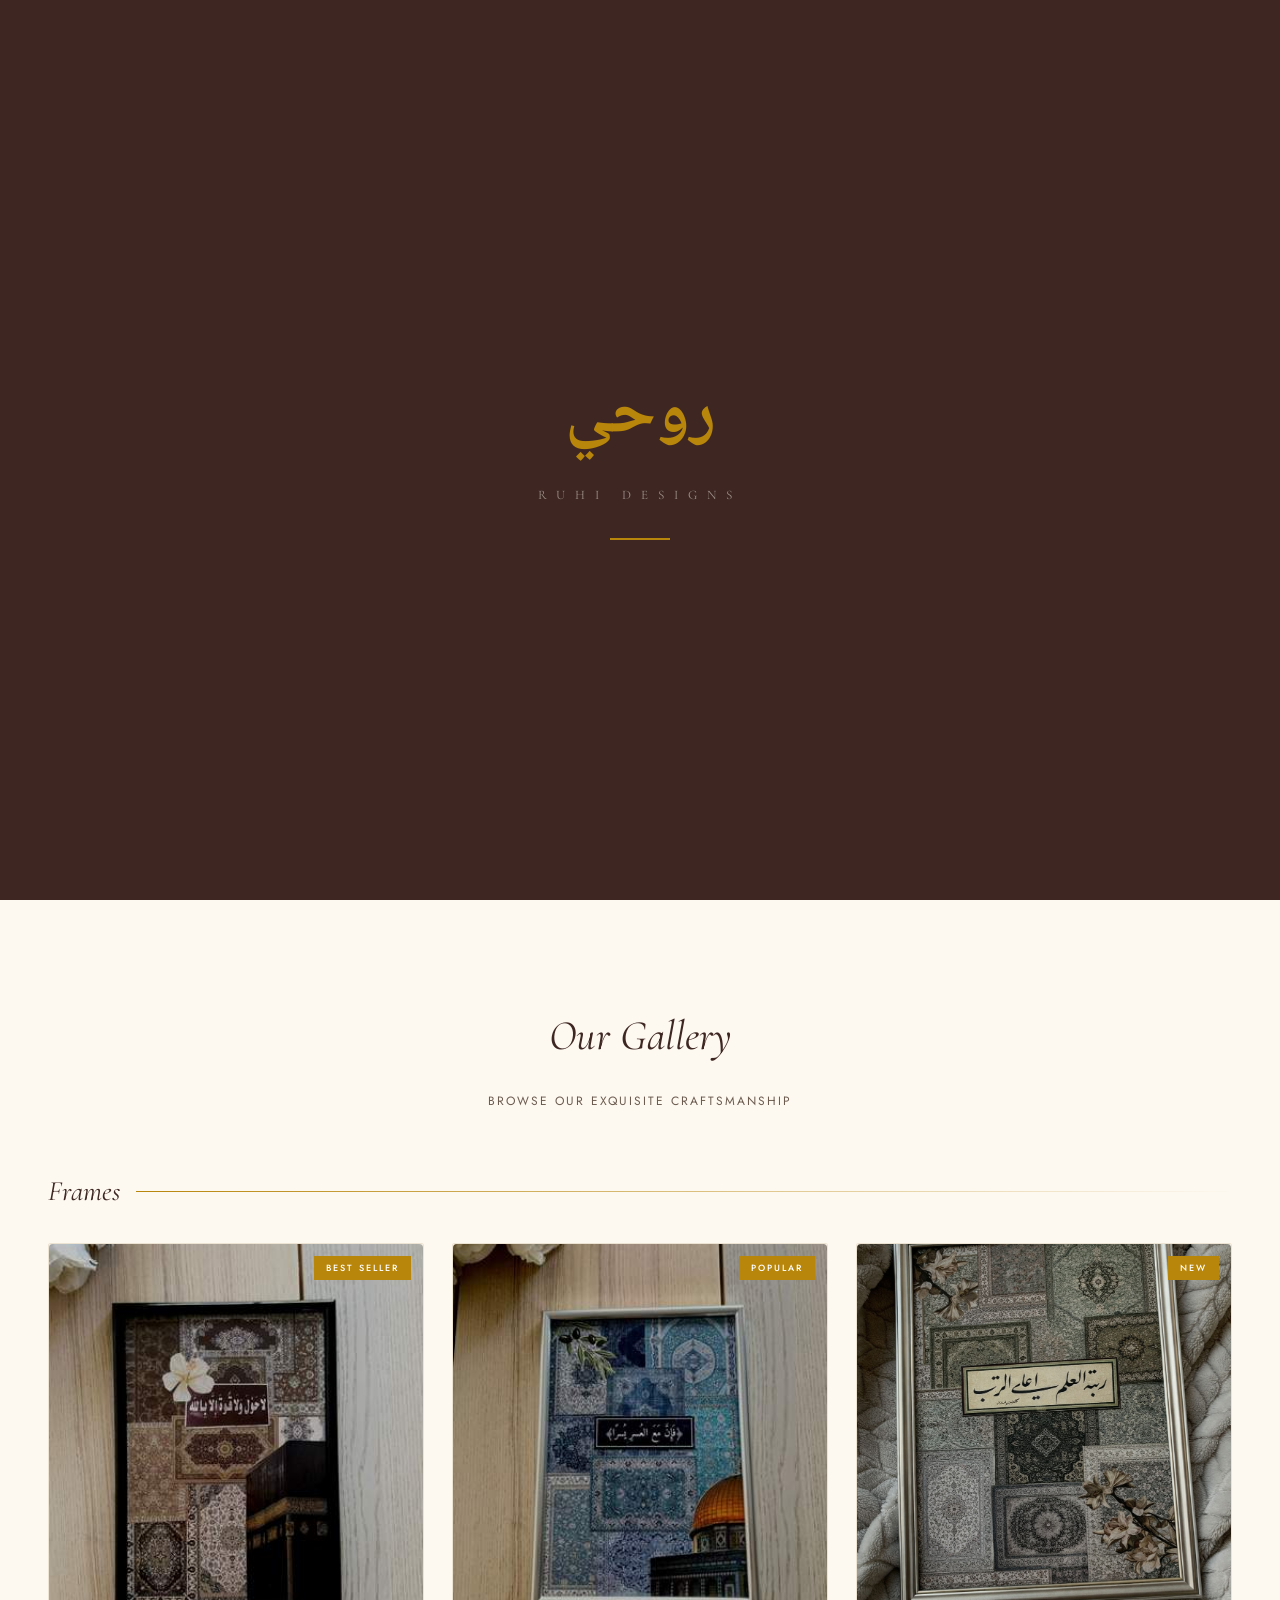
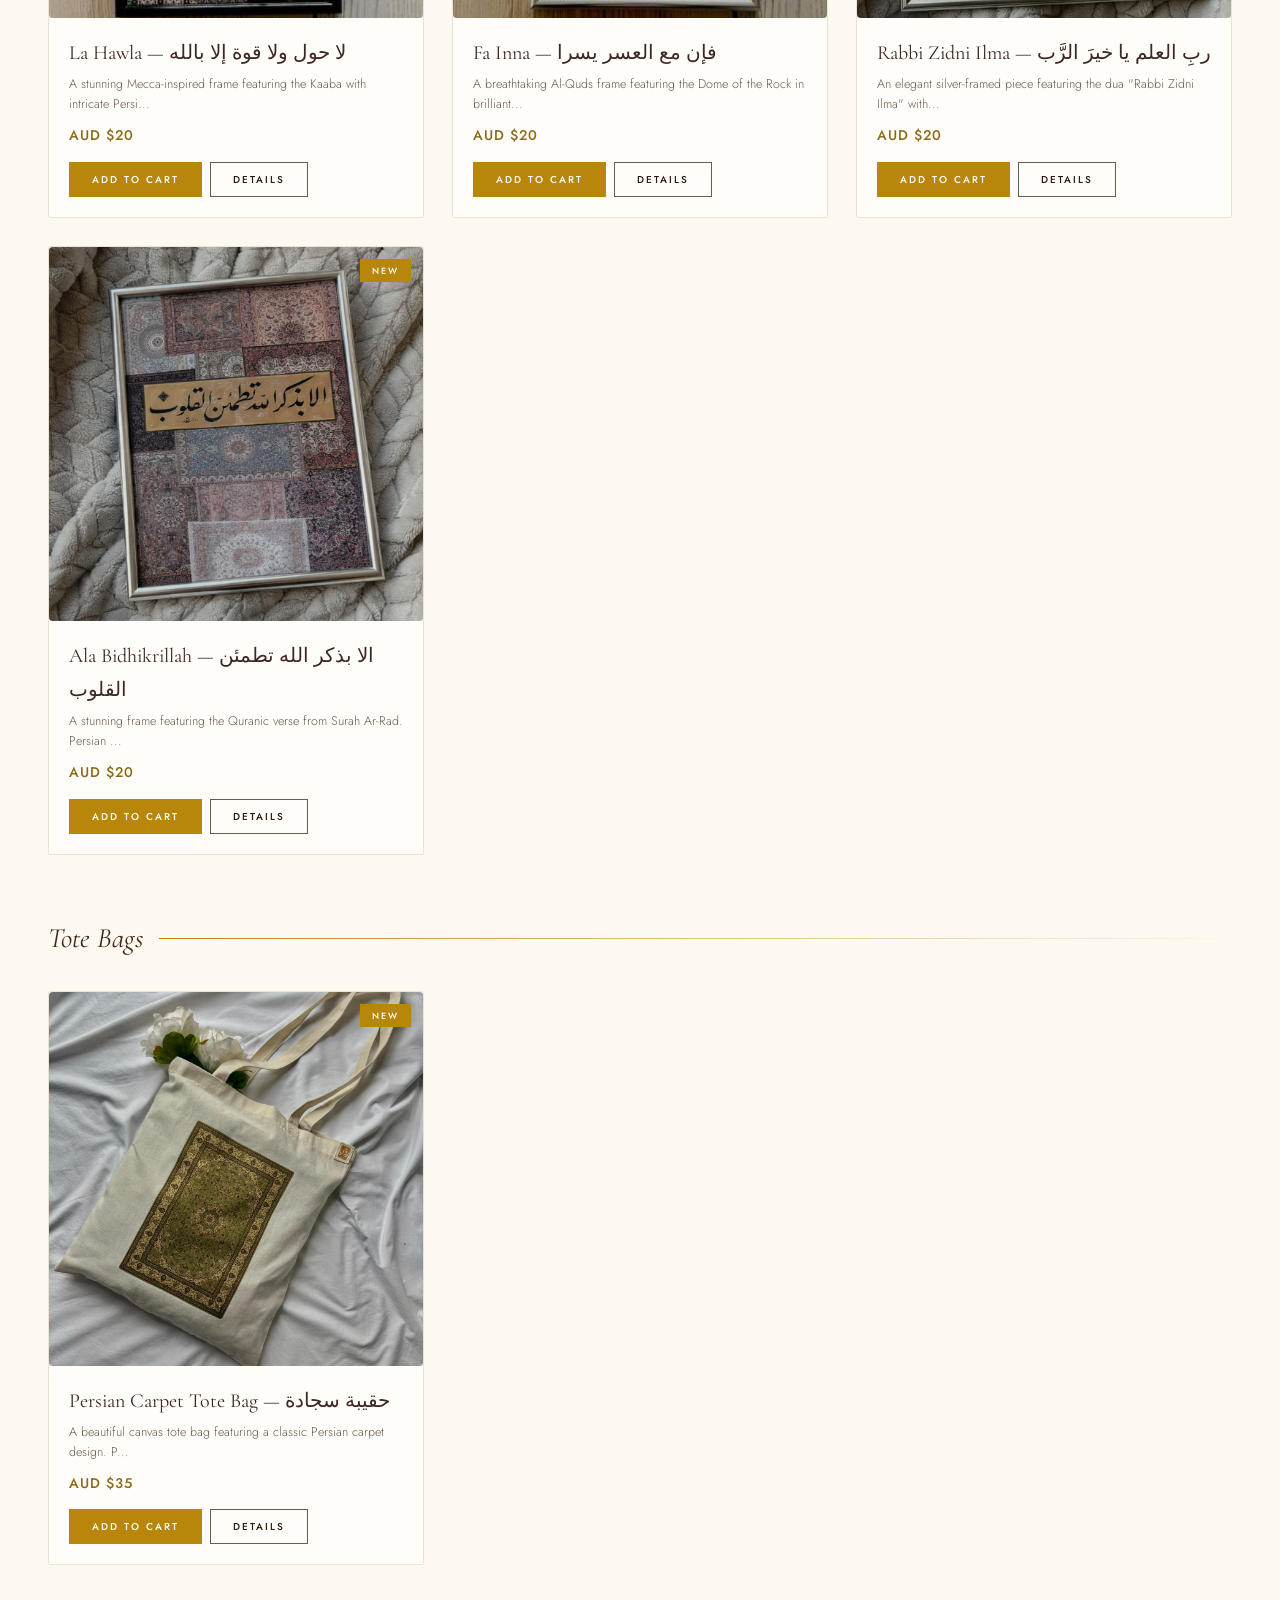
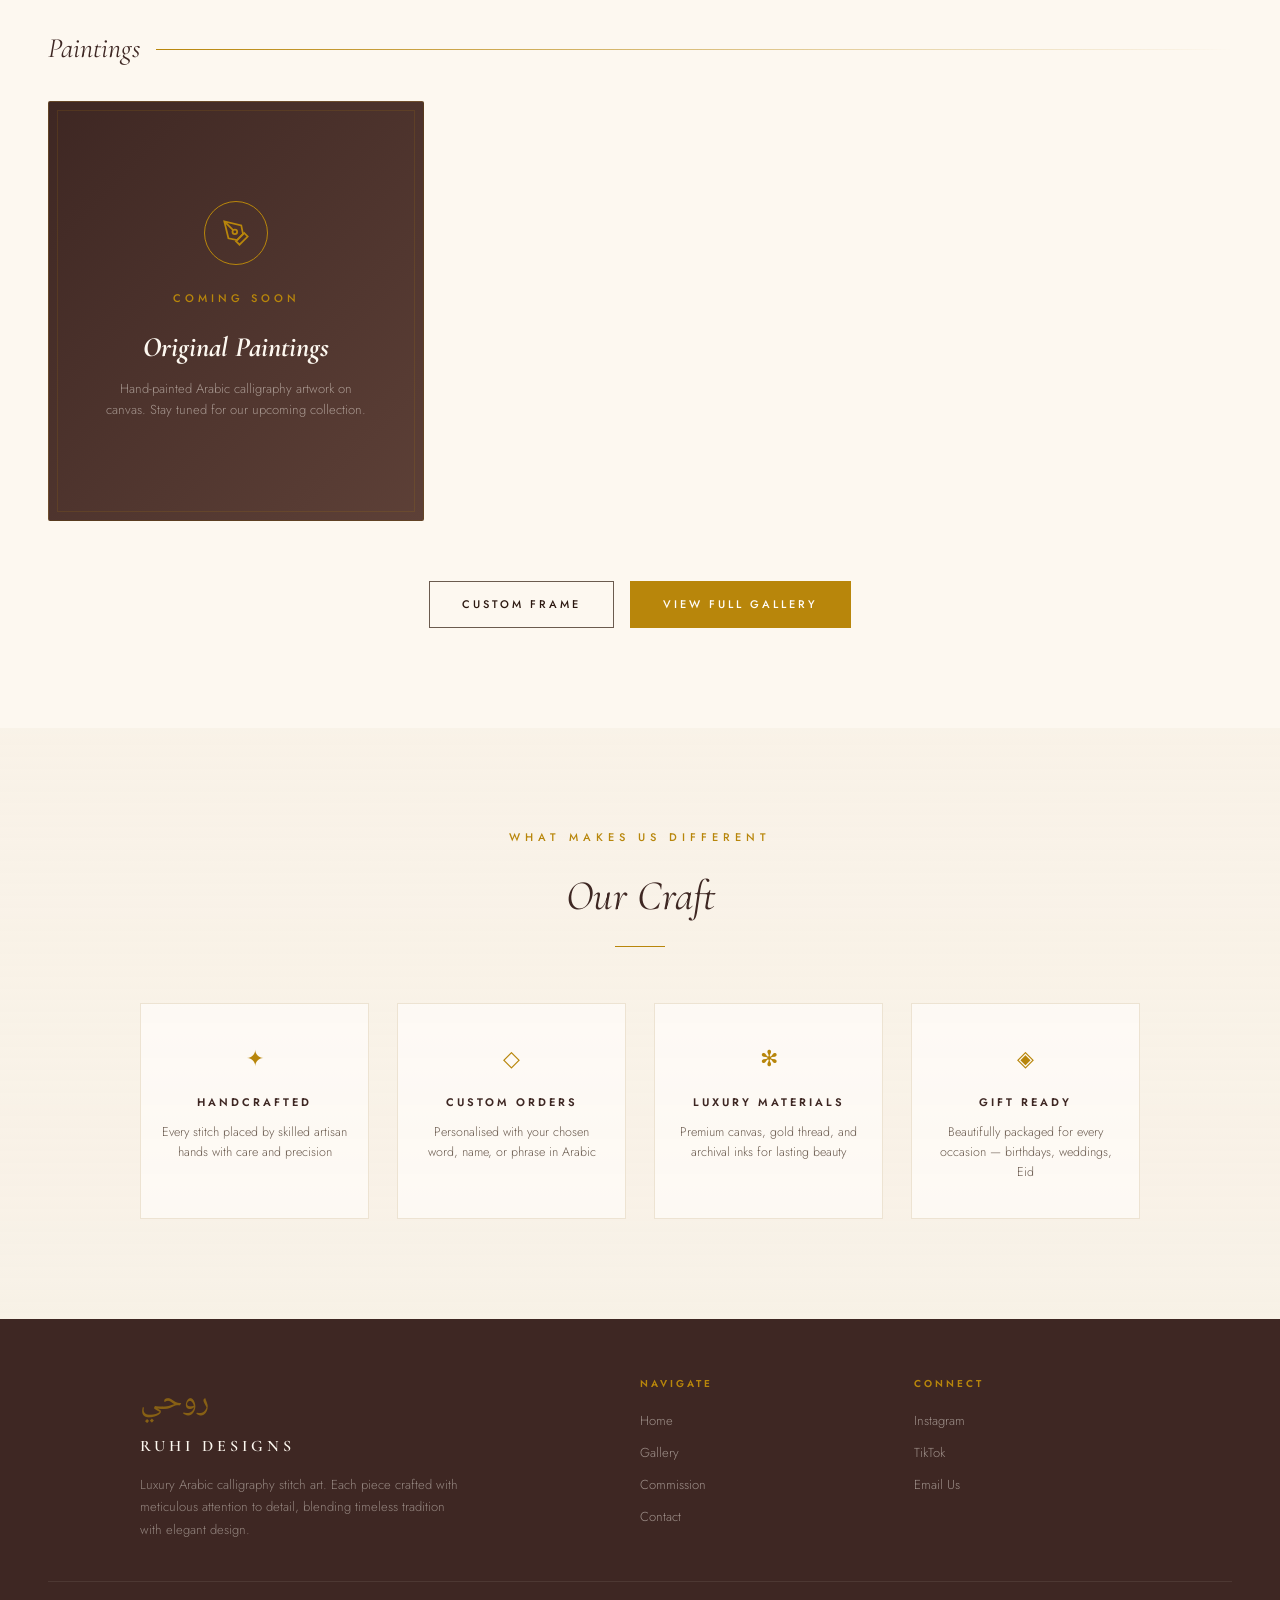
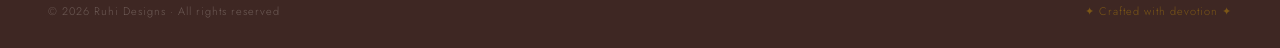
<file: index.html>
<!DOCTYPE html>
<html lang="en">
<head>
<meta charset="UTF-8">
<meta name="viewport" content="width=device-width, initial-scale=1.0">
<title>Ruhi Designs — Luxurious Arabic Calligraphy Art</title>
<link href="https://fonts.googleapis.com/css2?family=Cormorant+Garamond:ital,wght@0,300;0,400;0,500;0,600;0,700;1,300;1,400&family=Jost:wght@300;400;500;600&family=Noto+Naskh+Arabic:wght@400;500;600;700&display=swap" rel="stylesheet">
<link rel="stylesheet" href="styles.css">
</head>
<body>

<!-- ═══════════ LOADING SCREEN ═══════════ -->
<div class="loader" id="loader">
  <div class="loader-arabic">&#1585;&#1608;&#1581;&#1610;</div>
  <div class="loader-brand">Ruhi Designs</div>
  <div class="loader-line"></div>
</div>

<!-- ═══════════ NAVIGATION ═══════════ -->
<nav class="nav" id="mainNav">
  <div class="nav-left" onclick="navigate('home')">
    <div class="nav-logo-icon">&#1585;&#1608;&#1581;&#1610;</div>
    <span class="nav-logo-text">Ruhi Designs</span>
  </div>
  <ul class="nav-center">
    <li><a onclick="navigate('home')" id="nav-home" class="active">Home</a></li>
    <li><a onclick="navigate('gallery')" id="nav-gallery">Gallery</a></li>
    <li><a onclick="navigate('commission')" id="nav-commission">Commission</a></li>
    <li><a onclick="navigate('contact')" id="nav-contact">Contact</a></li>
  </ul>
  <div class="nav-right">
    <a class="nav-login" onclick="navigate('commission')">Login</a>
    <a class="nav-social" title="TikTok" href="https://www.tiktok.com/@ruhidesigns.co" target="_blank" rel="noopener">
      <svg width="16" height="16" viewBox="0 0 24 24" fill="currentColor"><path d="M19.59 6.69a4.83 4.83 0 01-3.77-4.25V2h-3.45v13.67a2.89 2.89 0 01-2.88 2.5 2.89 2.89 0 01-2.89-2.89 2.89 2.89 0 012.89-2.89c.28 0 .54.04.79.1v-3.5a6.37 6.37 0 00-.79-.05A6.34 6.34 0 003.15 15.2a6.34 6.34 0 006.34 6.34 6.34 6.34 0 006.34-6.34V9.06a8.16 8.16 0 004.76 1.52v-3.4a4.85 4.85 0 01-1-.49z"/></svg>
    </a>
    <a class="nav-social" title="Instagram" href="https://www.instagram.com/ruhidesigns.co" target="_blank" rel="noopener">
      <svg width="16" height="16" viewBox="0 0 24 24" fill="none" stroke="currentColor" stroke-width="1.5"><rect x="2" y="2" width="20" height="20" rx="5"/><circle cx="12" cy="12" r="5"/><circle cx="17.5" cy="6.5" r="1.5" fill="currentColor" stroke="none"/></svg>
    </a>
  </div>
  <button class="nav-hamburger" onclick="toggleMobile()">
    <span></span><span></span><span></span>
  </button>
</nav>

<div class="mobile-menu" id="mobileMenu">
  <a onclick="navigate('home'); toggleMobile()">Home</a>
  <a onclick="navigate('gallery'); toggleMobile()">Gallery</a>
  <a onclick="navigate('commission'); toggleMobile()">Commission</a>
  <a onclick="navigate('contact'); toggleMobile()">Contact</a>
</div>

<div class="site-content">

<!-- ═══════════════════════════════════════════════
     HOME PAGE
     ═══════════════════════════════════════════════ -->
<div class="page active" id="page-home">

  <!-- Hero -->
  <section class="hero">
    <div class="hero-bg" id="heroBg"></div>
    <div class="hero-decor hero-decor-circle"></div>
    <div class="hero-decor hero-decor-dot"></div>
    <div class="hero-content">
      <div class="hero-label">Handcrafted Arabic Art</div>
      <h1 class="hero-title">Elegant Arabic<br>Calligraphy<br><em>Stitch Art</em></h1>
      <p class="hero-sub">Luxury Islamic Calligraphy Frames</p>
      <div class="hero-buttons">
        <a class="btn btn-secondary" onclick="navigate('gallery')" style="border-color:rgba(253,248,240,0.4);color:var(--cream);">View Gallery</a>
        <a class="btn btn-primary" onclick="navigate('commission')">Commission a Piece</a>
      </div>
    </div>
  </section>

  <!-- Gallery Preview (Frames, Tote Bags, Paintings) -->
  <section class="section">
    <div class="section-header reveal">
      <h2 class="section-title">Our Gallery</h2>
      <div class="section-subtitle">Browse our exquisite craftsmanship</div>
    </div>
    <div id="homeGalleryGrid"></div>
    <div style="text-align:center; margin-top:40px; display:flex; gap:16px; justify-content:center; flex-wrap:wrap;" class="reveal">
      <a class="btn btn-secondary" onclick="navigate('commission')" id="homeCustomBtn">Custom Frame</a>
      <a class="btn btn-primary" onclick="navigate('gallery')">View Full Gallery</a>
    </div>
  </section>

  <!-- What Makes Us Different (moved from About page) -->
  <section class="values-section">
    <div class="section-header reveal">
      <div class="section-label">What Makes Us Different</div>
      <h2 class="section-title">Our Craft</h2>
      <div class="section-divider"></div>
    </div>
    <div class="values-grid">
      <div class="value-card reveal s1">
        <div class="value-icon">&#10022;</div>
        <div class="value-title">Handcrafted</div>
        <div class="value-desc">Every stitch placed by skilled artisan hands with care and precision</div>
      </div>
      <div class="value-card reveal s2">
        <div class="value-icon">&#9671;</div>
        <div class="value-title">Custom Orders</div>
        <div class="value-desc">Personalised with your chosen word, name, or phrase in Arabic</div>
      </div>
      <div class="value-card reveal s3">
        <div class="value-icon">&#10043;</div>
        <div class="value-title">Luxury Materials</div>
        <div class="value-desc">Premium canvas, gold thread, and archival inks for lasting beauty</div>
      </div>
      <div class="value-card reveal s4">
        <div class="value-icon">&#9672;</div>
        <div class="value-title">Gift Ready</div>
        <div class="value-desc">Beautifully packaged for every occasion — birthdays, weddings, Eid</div>
      </div>
    </div>
  </section>

</div>

<!-- ═══════════════════════════════════════════════
     GALLERY PAGE
     ═══════════════════════════════════════════════ -->
<div class="page" id="page-gallery">
  <section class="section" style="padding-top:140px;">
    <div class="section-header reveal">
      <div class="section-label">Collections</div>
      <h2 class="section-title">Our Gallery</h2>
      <div class="section-divider"></div>
      <p class="section-subtitle">Browse our pre-designed pieces or create your own custom design</p>
    </div>
    <div class="gallery-tabs reveal" id="galleryTabs">
      <button class="gallery-tab active" onclick="filterGallery('all')">All</button>
      <button class="gallery-tab" onclick="filterGallery('totebags')">Tote Bags</button>
      <button class="gallery-tab" onclick="filterGallery('frames')">Frames</button>
      <button class="gallery-tab" onclick="filterGallery('paintings')">Paintings</button>
    </div>
    <div class="gallery-grid" id="galleryGrid"></div>
  </section>
</div>

<!-- ═══════════════════════════════════════════════
     COMMISSION PAGE
     ═══════════════════════════════════════════════ -->
<div class="page" id="page-commission">

  <!-- Tab switcher -->
  <div style="background:var(--brown);padding:100px 48px 0;text-align:center;">
    <div class="gallery-tabs" style="margin-bottom:0;border-bottom:1px solid rgba(253,248,240,0.1);">
      <button class="gallery-tab active" onclick="showCommTab('form')" id="ctab-form" style="color:rgba(253,248,240,0.5);border-bottom-color:transparent;">Order Form</button>
      <button class="gallery-tab" onclick="showCommTab('designer')" id="ctab-designer" style="color:rgba(253,248,240,0.5);border-bottom-color:transparent;">Frame Designer</button>
    </div>
  </div>

  <!-- ORDER FORM TAB -->
  <div id="commTab-form">
  <section class="commission-section" style="padding-top:40px;">
    <div class="commission-grid">
      <div class="commission-left">
        <div class="section-label reveal" style="display:flex;align-items:center;gap:8px;margin-bottom:16px;">&#10022; Commission a Piece</div>
        <h2 class="reveal">Custom<br>Orders</h2>
        <p class="reveal">Every piece we create is made to order. Choose your product, style, and the word or name you want stitched — and we will craft something truly yours.</p>
        <div class="reveal">
          <div class="commission-contact-item">
            <div class="commission-contact-icon"><svg viewBox="0 0 24 24" fill="none" stroke="currentColor" stroke-width="1.5"><path d="M3 8l7.89 5.26a2 2 0 002.22 0L21 8M5 19h14a2 2 0 002-2V7a2 2 0 00-2-2H5a2 2 0 00-2 2v10a2 2 0 002 2z"/></svg></div>
            <span class="commission-contact-text"><a href="mailto:ruhidesigns.co@gmail.com">ruhidesigns.co@gmail.com</a></span>
          </div>
          <div class="commission-contact-item">
            <div class="commission-contact-icon"><svg viewBox="0 0 24 24" fill="none" stroke="currentColor" stroke-width="1.5"><rect x="2" y="2" width="20" height="20" rx="5"/><circle cx="12" cy="12" r="5"/><circle cx="17.5" cy="6.5" r="1.5" fill="currentColor" stroke="none"/></svg></div>
            <span class="commission-contact-text">@ruhidesigns.co</span>
          </div>
        </div>
      </div>

      <div class="commission-form reveal-right" id="commissionFormWrap">
        <div id="commissionForm">
          <div class="form-group">
            <label class="form-label">Product Type</label>
            <select class="form-select" id="cType">
              <option value="">Select a product...</option>
              <option value="frame-mecca">Mecca Collection Frame</option>
              <option value="frame-alquds">Al-Quds Collection Frame</option>
              <option value="frame-rabbi-zidni">Rabbi Zidni Ilma Frame</option>
              <option value="frame-ala-bidhikrillah">Ala Bidhikrillah Frame</option>
              <option value="frame-custom">Custom Design Frame</option>
              <option value="totebag">Persian Carpet Tote Bag</option>
            </select>
          </div>
          <div class="form-group">
            <label class="form-label">Your Name</label>
            <input class="form-input" type="text" placeholder="Full name" id="cName">
          </div>
          <div class="form-group">
            <label class="form-label">Email</label>
            <input class="form-input" type="email" placeholder="your@email.com" id="cEmail">
          </div>
          <div class="form-group">
            <label class="form-label">Word or Name to Stitch</label>
            <input class="form-input" type="text" placeholder="e.g. Iman, Sabr, your child's name..." id="cWord">
          </div>
          <div class="form-row">
            <div class="form-group">
              <label class="form-label">Script Style</label>
              <select class="form-select" id="cScript">
                <option value="">Select style...</option>
                <option value="thuluth">Thuluth</option>
                <option value="naskh">Naskh</option>
                <option value="diwani">Diwani</option>
                <option value="ruqah">Ruq'ah</option>
                <option value="modern">Modern Freestyle</option>
              </select>
            </div>
            <div class="form-group">
              <label class="form-label">Size</label>
              <select class="form-select" id="cSize">
                <option value="">Select size...</option>
                <option value="small">Small</option>
                <option value="medium">Medium</option>
                <option value="large">Large</option>
              </select>
            </div>
          </div>
          <div class="form-group">
            <label class="form-label">Thread / Ink Colour</label>
            <div class="color-options" id="colorOpts">
              <div class="color-opt sel" style="background:#B8860B;" data-c="Gold" onclick="pickColor(this)"></div>
              <div class="color-opt" style="background:#C0C0C0;" data-c="Silver" onclick="pickColor(this)"></div>
              <div class="color-opt" style="background:#2C1810;" data-c="Dark Brown" onclick="pickColor(this)"></div>
              <div class="color-opt" style="background:#1a1a2e;" data-c="Navy" onclick="pickColor(this)"></div>
              <div class="color-opt" style="background:#800020;" data-c="Burgundy" onclick="pickColor(this)"></div>
              <div class="color-opt" style="background:#F5F5F5;border:1px solid rgba(253,248,240,0.2);" data-c="White" onclick="pickColor(this)"></div>
              <div class="color-opt" style="background:#2E8B57;" data-c="Emerald" onclick="pickColor(this)"></div>
            </div>
          </div>
          <div class="form-group">
            <label class="form-label">Additional Notes</label>
            <textarea class="form-textarea" placeholder="Size preference, colour requests, gift message..." id="cNotes"></textarea>
          </div>
          <div class="form-group">
            <label class="form-label">Reference Image (Optional)</label>
            <div class="file-upload" onclick="document.getElementById('cFile').click()">
              <svg viewBox="0 0 24 24" fill="none" stroke="currentColor" stroke-width="1.5"><path d="M21 15v4a2 2 0 01-2 2H5a2 2 0 01-2-2v-4"/><polyline points="17 8 12 3 7 8"/><line x1="12" y1="3" x2="12" y2="15"/></svg>
              <p>Click to upload a reference image</p>
              <div class="fname" id="cFileName"></div>
              <input type="file" id="cFile" accept="image/*" onchange="if(this.files[0])document.getElementById('cFileName').textContent=this.files[0].name">
            </div>
          </div>
          <button class="btn-submit" onclick="submitCommission()">Submit Commission</button>
        </div>
        <div class="form-success" id="commissionSuccess">
          <svg viewBox="0 0 24 24" fill="none" stroke="currentColor" stroke-width="1.5"><circle cx="12" cy="12" r="10"/><path d="M8 12l3 3 5-5"/></svg>
          <h3>Commission Submitted!</h3>
          <p>We'll get back to you within 48 hours with a quote and design preview.</p>
        </div>
      </div>
    </div>
  </section>
  </div>

  <!-- FRAME DESIGNER TAB -->
  <div id="commTab-designer" style="display:none;">
  <section class="section" style="padding-top:40px;min-height:80vh;">
    <div class="section-header reveal">
      <div class="section-label">Visualise Your Frame</div>
      <h2 class="section-title">Frame Designer</h2>
      <div class="section-divider"></div>
      <p class="section-subtitle">Choose a background, add decorative elements, and drag them to create your perfect frame design</p>
    </div>

    <div class="designer-layout">
      <!-- Canvas -->
      <div class="designer-canvas-wrap">
        <div class="designer-frame" id="designerFrame">
          <div class="designer-frame-bg" id="designerBg"></div>
        </div>
        <p class="designer-hint">Click an asset to add it, then drag to position. Click to select, drag corners to resize.</p>
        <div class="dp-actions" style="justify-content:center;">
          <button class="btn btn-secondary btn-small" onclick="clearDesigner()">Clear All</button>
          <button class="btn btn-primary btn-small" onclick="submitDesign()">Submit This Design</button>
        </div>
      </div>

      <!-- Options panel -->
      <div class="designer-panel">
        <div class="dp-section">
          <h4>Frame Border</h4>
          <div class="dp-border-opts">
            <button class="dp-border-btn active" onclick="setBorder('gold')" id="borderGold">
              <span class="swatch" style="background:linear-gradient(135deg,#D4A843,#8B6914);"></span>
              Gold
            </button>
            <button class="dp-border-btn" onclick="setBorder('black')" id="borderBlack">
              <span class="swatch" style="background:linear-gradient(135deg,#333,#111);"></span>
              Black
            </button>
          </div>
        </div>

        <div class="dp-section">
          <h4>Background</h4>
          <div class="dp-bg-grid" id="bgGrid"></div>
        </div>

        <div class="dp-section">
          <h4>Decorative Assets — Click to Add</h4>
          <div class="dp-asset-grid" id="assetGrid"></div>
        </div>
      </div>
    </div>
  </section>
  </div>

</div>

<!-- ═══════════════════════════════════════════════
     CONTACT PAGE
     ═══════════════════════════════════════════════ -->
<div class="page" id="page-contact">
  <section class="section" style="padding-top:140px;">
    <div class="section-header reveal">
      <div class="section-label">Get In Touch</div>
      <h2 class="section-title">Contact Us</h2>
      <div class="section-divider"></div>
    </div>
    <div class="contact-grid">
      <div class="contact-info reveal-left">
        <h3>Let's Create Something Beautiful</h3>
        <p>Whether you have a question, need help with a custom order, or just want to say hello — we'd love to hear from you.</p>
        <div class="contact-detail">
          <div class="contact-detail-icon"><svg viewBox="0 0 24 24" fill="none" stroke="currentColor" stroke-width="1.5"><path d="M3 8l7.89 5.26a2 2 0 002.22 0L21 8M5 19h14a2 2 0 002-2V7a2 2 0 00-2-2H5a2 2 0 00-2 2v10a2 2 0 002 2z"/></svg></div>
          <div><span class="contact-detail-label">Email</span><span class="contact-detail-text"><a href="mailto:ruhidesigns.co@gmail.com">ruhidesigns.co@gmail.com</a></span></div>
        </div>
        <div class="contact-detail">
          <div class="contact-detail-icon"><svg viewBox="0 0 24 24" fill="none" stroke="currentColor" stroke-width="1.5"><rect x="2" y="2" width="20" height="20" rx="5"/><circle cx="12" cy="12" r="5"/></svg></div>
          <div><span class="contact-detail-label">Instagram</span><span class="contact-detail-text">@ruhidesigns.co</span></div>
        </div>
        <div class="contact-detail">
          <div class="contact-detail-icon"><svg viewBox="0 0 24 24" fill="none" stroke="currentColor" stroke-width="1.5"><path d="M21 10c0 7-9 13-9 13s-9-6-9-13a9 9 0 0118 0z"/><circle cx="12" cy="10" r="3"/></svg></div>
          <div><span class="contact-detail-label">Based In</span><span class="contact-detail-text">Melbourne, Australia</span></div>
        </div>
        <div class="contact-socials">
          <a class="contact-social-link" href="https://www.instagram.com/ruhidesigns.co" target="_blank" rel="noopener" title="Instagram"><svg width="16" height="16" viewBox="0 0 24 24" fill="none" stroke="currentColor" stroke-width="1.5"><rect x="2" y="2" width="20" height="20" rx="5"/><circle cx="12" cy="12" r="5"/><circle cx="17.5" cy="6.5" r="1.5" fill="currentColor" stroke="none"/></svg></a>
          <a class="contact-social-link" href="https://www.tiktok.com/@ruhidesigns.co" target="_blank" rel="noopener" title="TikTok"><svg width="16" height="16" viewBox="0 0 24 24" fill="currentColor"><path d="M19.59 6.69a4.83 4.83 0 01-3.77-4.25V2h-3.45v13.67a2.89 2.89 0 01-2.88 2.5 2.89 2.89 0 01-2.89-2.89 2.89 2.89 0 012.89-2.89c.28 0 .54.04.79.1v-3.5a6.37 6.37 0 00-.79-.05A6.34 6.34 0 003.15 15.2a6.34 6.34 0 006.34 6.34 6.34 6.34 0 006.34-6.34V9.06a8.16 8.16 0 004.76 1.52v-3.4a4.85 4.85 0 01-1-.49z"/></svg></a>
          <a class="contact-social-link" href="mailto:ruhidesigns.co@gmail.com" title="Email"><svg width="16" height="16" viewBox="0 0 24 24" fill="none" stroke="currentColor" stroke-width="1.5"><path d="M3 8l7.89 5.26a2 2 0 002.22 0L21 8M5 19h14a2 2 0 002-2V7a2 2 0 00-2-2H5a2 2 0 00-2 2v10a2 2 0 002 2z"/></svg></a>
        </div>
      </div>
      <div class="reveal-right form-light" id="contactFormWrap">
        <div id="contactForm">
          <div class="form-group"><label class="form-label">Your Name</label><input class="form-input" type="text" placeholder="Full name" id="ctName"></div>
          <div class="form-group"><label class="form-label">Email</label><input class="form-input" type="email" placeholder="your@email.com" id="ctEmail"></div>
          <div class="form-group"><label class="form-label">Subject</label>
            <select class="form-select" id="ctSubject">
              <option value="">Select a topic</option>
              <option value="general">General Inquiry</option>
              <option value="custom">Custom Order</option>
              <option value="preorder">Pre-order Question</option>
              <option value="collab">Collaboration</option>
            </select>
          </div>
          <div class="form-group"><label class="form-label">Message</label><textarea class="form-textarea" placeholder="Tell us about your vision..." id="ctMsg"></textarea></div>
          <button class="btn btn-primary" style="width:100%;justify-content:center;" onclick="submitContact()">Send Message</button>
        </div>
        <div class="form-success" id="contactSuccess" style="padding:60px 32px;">
          <svg viewBox="0 0 24 24" fill="none" stroke="currentColor" stroke-width="1.5" style="color:var(--gold);"><circle cx="12" cy="12" r="10"/><path d="M8 12l3 3 5-5"/></svg>
          <h3 style="color:var(--brown);">Message Sent!</h3>
          <p style="color:var(--text-light);">We'll get back to you within 24 hours.</p>
        </div>
      </div>
    </div>
  </section>
</div>

</div><!-- end site-content -->

<!-- ═══════════ FOOTER ═══════════ -->
<footer class="footer" id="mainFooter">
  <div class="footer-grid">
    <div>
      <div class="footer-brand-arabic">&#1585;&#1608;&#1581;&#1610;</div>
      <div class="footer-brand-name">Ruhi Designs</div>
      <div class="footer-brand-desc">Luxury Arabic calligraphy stitch art. Each piece crafted with meticulous attention to detail, blending timeless tradition with elegant design.</div>
    </div>
    <div class="footer-col">
      <h4>Navigate</h4>
      <a onclick="navigate('home')">Home</a>
      <a onclick="navigate('gallery')">Gallery</a>
      <a onclick="navigate('commission')">Commission</a>
      <a onclick="navigate('contact')">Contact</a>
    </div>
    <div class="footer-col">
      <h4>Connect</h4>
      <a href="https://www.instagram.com/ruhidesigns.co" target="_blank" rel="noopener">Instagram</a>
      <a href="https://www.tiktok.com/@ruhidesigns.co" target="_blank" rel="noopener">TikTok</a>
      <a href="mailto:ruhidesigns.co@gmail.com">Email Us</a>
    </div>
  </div>
  <div class="footer-bottom">
    <span class="footer-copy">&copy; 2026 Ruhi Designs &middot; All rights reserved</span>
    <span class="footer-craft">&#10022; Crafted with devotion &#10022;</span>
  </div>
</footer>

<!-- ═══════════ PRODUCT MODAL ═══════════ -->
<div class="modal-overlay" id="productModal" onclick="if(event.target===this)closePM()">
  <div class="product-modal">
    <div class="product-modal-img" id="pmImg">
      <div class="pm-img-wrap" id="pmImgWrap"></div>
      <div class="pm-dots" id="pmDots"></div>
    </div>
    <div class="product-modal-info">
      <button class="pm-close" onclick="closePM()">&times;</button>
      <div class="pm-cat" id="pmCat"></div>
      <h3 class="pm-name" id="pmName"></h3>
      <p class="pm-desc" id="pmDesc"></p>
      <div class="pm-price" id="pmPrice"></div>
      <div class="pm-details" id="pmDetails"></div>
      <div id="pmBuyArea">
        <a class="btn btn-primary" id="pmPreorder" style="width:100%;justify-content:center;" onclick="">Add to Cart</a>
      </div>
    </div>
  </div>
</div>

<!-- ═══════════ SCRIPTS ═══════════ -->
<script src="images1.js"></script>
<script src="images2.js"></script>
<script src="images3.js"></script>
<script src="app.js"></script>
<script src="https://js.stripe.com/v3/" async></script>
</body>
</html>
</file>
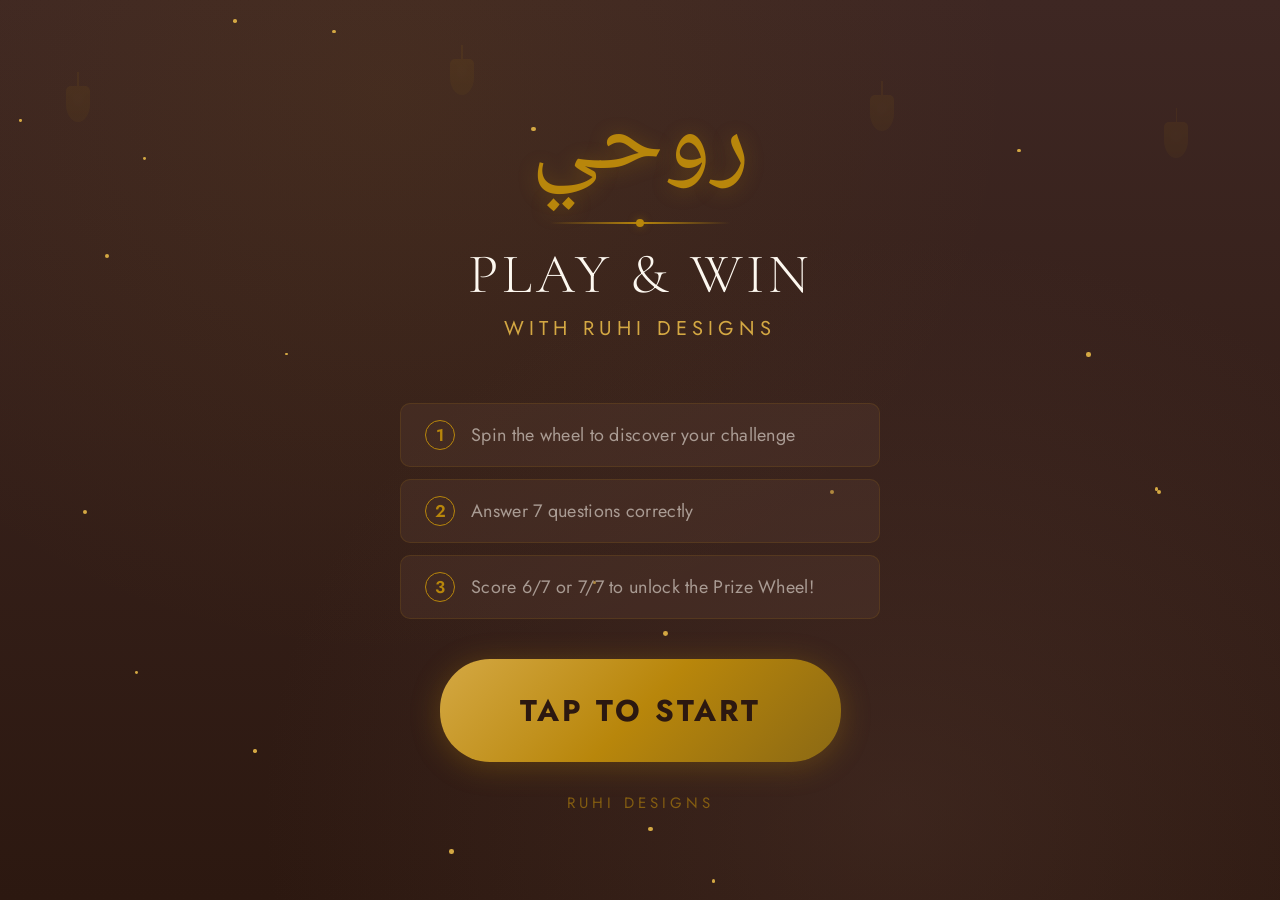
<file: ruhi-iftar-games.html>
<!DOCTYPE html>
<html lang="en" dir="ltr">
<head>
<meta charset="UTF-8">
<meta name="viewport" content="width=device-width, initial-scale=1.0, maximum-scale=1.0, user-scalable=no">
<title>Play & Win | Ruhi Designs</title>
<link href="https://fonts.googleapis.com/css2?family=Cormorant+Garamond:ital,wght@0,300;0,400;0,500;0,600;0,700;1,300;1,400&family=Jost:wght@300;400;500;600;700&family=Noto+Naskh+Arabic:wght@400;500;600;700&display=swap" rel="stylesheet">
<style>
*,*::before,*::after{box-sizing:border-box;margin:0;padding:0}
:root{
--bg:#3E2723;--bg2:#5D4037;--card:rgba(253,248,240,0.06);
--card-border:rgba(253,248,240,0.1);--gold:#B8860B;--gold-light:#D4A843;
--gold-dark:#8B6914;--cream:#FDF8F0;--cream-dark:#F5EDE0;
--text:#FDF8F0;--text2:rgba(253,248,240,0.55);--text-dark:#2C1810;
--correct:#2E7D32;--wrong:#C62828;
}
html{font-size:18px;overflow:hidden;height:100%}
body{
font-family:'Jost',sans-serif;background:var(--bg);color:var(--text);
height:100%;overflow:hidden;position:relative;
touch-action:manipulation;overscroll-behavior:none;
-webkit-user-select:none;user-select:none;-webkit-tap-highlight-color:transparent;
}
h1,h2,h3,h4{font-family:'Cormorant Garamond',serif;font-weight:600}
.arabic{font-family:'Noto Naskh Arabic','Cormorant Garamond',serif}

/* Background */
body::before{
content:'';position:fixed;inset:0;z-index:0;pointer-events:none;
background:
 radial-gradient(ellipse at 30% 10%,rgba(184,134,11,0.07) 0%,transparent 50%),
 radial-gradient(ellipse at 70% 90%,rgba(93,64,55,0.3) 0%,transparent 50%),
 linear-gradient(180deg,#3E2723 0%,#2C1810 100%);
}
body::after{
content:'';position:fixed;inset:0;z-index:0;pointer-events:none;opacity:.025;
background-image:
 repeating-linear-gradient(0deg,transparent,transparent 60px,rgba(184,134,11,.12) 60px,rgba(184,134,11,.12) 61px),
 repeating-linear-gradient(90deg,transparent,transparent 60px,rgba(184,134,11,.12) 60px,rgba(184,134,11,.12) 61px);
}

/* Stars */
.stars-bg{position:fixed;inset:0;pointer-events:none;z-index:0;overflow:hidden}
.star{
position:absolute;border-radius:50%;background:var(--gold-light);
animation:twinkle var(--dur) ease-in-out infinite;animation-delay:var(--delay);
}
@keyframes twinkle{0%,100%{opacity:0;transform:scale(.5)}50%{opacity:var(--peak);transform:scale(1)}}

/* Floating lanterns */
.lantern-deco{
position:fixed;z-index:0;pointer-events:none;opacity:.08;
width:28px;display:flex;flex-direction:column;align-items:center;
animation:lanternFloat var(--dur) ease-in-out infinite;animation-delay:var(--delay);
}
.lantern-deco .hook{width:1.5px;height:14px;background:var(--gold)}
.lantern-deco .body{
width:24px;height:36px;border-radius:5px 5px 50% 50%;
background:linear-gradient(180deg,var(--gold),var(--gold-dark));
position:relative;
}
.lantern-deco .body::after{
content:'';position:absolute;top:7px;left:50%;transform:translateX(-50%);
width:6px;height:12px;border-radius:50%;
background:rgba(212,168,67,.5);filter:blur(3px);
}
@keyframes lanternFloat{0%,100%{transform:rotate(-2deg) translateY(0)}50%{transform:rotate(2deg) translateY(-8px)}}

/* Screens */
.screen{
position:fixed;inset:0;display:flex;flex-direction:column;
align-items:center;justify-content:center;padding:1.5rem;
z-index:1;opacity:0;pointer-events:none;
transition:opacity .5s ease,transform .5s ease;
transform:scale(.97);overflow-y:auto;
}
.screen.active{opacity:1;pointer-events:auto;z-index:2;transform:scale(1)}

/* Decorative divider */
.divider{
width:180px;height:1.5px;margin:.8rem auto;position:relative;
background:linear-gradient(90deg,transparent,var(--gold),transparent);
}
.divider::after{
content:'';position:absolute;top:-3px;left:50%;transform:translateX(-50%);
width:8px;height:8px;background:var(--gold);border-radius:50%;
box-shadow:0 0 8px rgba(184,134,11,.4);
}

/* Buttons */
.btn{
font-family:'Jost',sans-serif;font-weight:600;border:none;border-radius:14px;
cursor:pointer;transition:all .25s ease;position:relative;overflow:hidden;
touch-action:manipulation;letter-spacing:.5px;
}
.btn:active{transform:scale(.96)!important}
.btn-primary{
background:linear-gradient(135deg,var(--gold),var(--gold-dark));
color:var(--cream);padding:1rem 2.5rem;font-size:1.1rem;
box-shadow:0 4px 20px rgba(184,134,11,.25);
}
.btn-primary:hover{box-shadow:0 6px 28px rgba(184,134,11,.35);transform:translateY(-2px)}
.btn-secondary{
background:transparent;color:var(--gold-light);padding:.9rem 2rem;font-size:1rem;
border:1.5px solid rgba(184,134,11,.5);
}
.btn-secondary:hover{background:rgba(184,134,11,.15);color:var(--gold-light)}
.btn-large{padding:1.4rem 3.5rem;font-size:1.5rem;border-radius:16px}
.btn-start{
padding:1.5rem 4rem;font-size:1.5rem;border-radius:50px;
background:linear-gradient(135deg,var(--gold-light),var(--gold),var(--gold-dark));
color:#2C1810;font-weight:700;letter-spacing:3px;text-transform:uppercase;
box-shadow:0 4px 30px rgba(184,134,11,.3);
animation:btnGlow 3s ease-in-out infinite;
}
@keyframes btnGlow{0%,100%{box-shadow:0 4px 30px rgba(184,134,11,.3)}50%{box-shadow:0 6px 45px rgba(184,134,11,.45)}}
.btn-spin{
padding:1.3rem 3rem;font-size:1.3rem;border-radius:50px;
background:linear-gradient(135deg,var(--gold-light),var(--gold));
color:#2C1810;font-weight:700;letter-spacing:1px;
box-shadow:0 4px 20px rgba(184,134,11,.3);
}

/* ===== WELCOME ===== */
#screen-welcome .brand-arabic{
font-size:5rem;color:var(--gold);
text-shadow:0 2px 20px rgba(184,134,11,.3);
animation:floatBrand 4s ease-in-out infinite;line-height:1.2;
}
@keyframes floatBrand{0%,100%{transform:translateY(0)}50%{transform:translateY(-10px)}}
#screen-welcome h1{
font-size:2.8rem;color:var(--cream);margin:.3rem 0;letter-spacing:4px;
text-transform:uppercase;font-weight:300;
}
#screen-welcome .subtitle{
font-size:1rem;color:var(--gold-light);letter-spacing:5px;text-transform:uppercase;
margin-bottom:1.5rem;font-weight:400;
}
.instructions{
display:flex;flex-direction:column;gap:.6rem;margin:1.5rem 0 2rem;
max-width:480px;width:100%;
}
.inst-step{
display:flex;align-items:center;gap:.8rem;
background:rgba(93,64,55,0.3);border:1px solid rgba(184,134,11,.15);
border-radius:10px;padding:.8rem 1.2rem;
}
.inst-num{
width:30px;height:30px;border-radius:50%;
background:transparent;border:1.5px solid var(--gold);
color:var(--gold);display:flex;align-items:center;justify-content:center;
font-weight:600;font-size:.85rem;flex-shrink:0;
}
.inst-text{font-size:.9rem;color:var(--text2);letter-spacing:.3px}

/* ===== WHEEL SCREENS ===== */
.wheel-wrapper{position:relative;margin:1.5rem 0}
.wheel-pointer{
position:absolute;top:-8px;left:50%;transform:translateX(-50%);
width:0;height:0;border-left:14px solid transparent;border-right:14px solid transparent;
border-top:26px solid var(--gold-light);z-index:5;
filter:drop-shadow(0 2px 6px rgba(184,134,11,.4));
}
canvas{display:block;border-radius:50%}

/* ===== GAME REVEAL ===== */
.reveal-icon{font-size:3.5rem;margin-bottom:1rem;animation:revealPop .6s ease}
.reveal-title{font-size:2.5rem;color:var(--gold);margin:.5rem 0;animation:revealPop .6s ease .1s both}
.reveal-desc{color:var(--text2);font-size:1rem;margin-bottom:2rem;animation:revealPop .6s ease .2s both}
@keyframes revealPop{from{opacity:0;transform:scale(.5) translateY(20px)}to{opacity:1;transform:scale(1) translateY(0)}}

/* ===== QUESTION SCREEN ===== */
.question-container{width:100%;max-width:800px}
.game-header{
display:flex;justify-content:space-between;align-items:center;margin-bottom:1rem;
}
.game-name{
font-size:.85rem;color:var(--gold-light);font-weight:500;
letter-spacing:1.5px;text-transform:uppercase;
}
.score-badge{
font-size:1.1rem;font-weight:600;color:var(--gold);
background:rgba(184,134,11,.1);border:1px solid rgba(184,134,11,.25);
padding:.4rem 1.2rem;border-radius:20px;
}
.score-badge.pop{animation:scorePop .4s ease}
@keyframes scorePop{50%{transform:scale(1.25)}}

/* Progress dots */
.progress-dots{display:flex;gap:.6rem;justify-content:center;margin-bottom:1.2rem}
.pdot{
width:34px;height:34px;border-radius:50%;
background:rgba(93,64,55,.3);border:1.5px solid rgba(253,248,240,.12);
display:flex;align-items:center;justify-content:center;
font-size:.75rem;font-weight:600;color:var(--text2);
transition:all .3s ease;
}
.pdot.current{border-color:var(--gold);color:var(--gold)}
.pdot.correct-dot{background:var(--correct);border-color:var(--correct);color:var(--cream)}
.pdot.wrong-dot{background:var(--wrong);border-color:var(--wrong);color:var(--cream)}

/* Timer */
.timer-bar-wrap{width:100%;height:6px;background:rgba(253,248,240,.08);border-radius:10px;margin-bottom:.5rem;overflow:hidden}
.timer-bar-fill{height:100%;border-radius:10px;transition:width .1s linear;background:linear-gradient(90deg,var(--wrong),var(--gold),var(--correct))}
.timer-num{text-align:center;font-size:1.6rem;font-weight:700;color:var(--gold);font-family:'Cormorant Garamond',serif;margin-bottom:.5rem}
.timer-num.urgent{color:var(--wrong);animation:pulse .5s ease infinite}
@keyframes pulse{0%,100%{opacity:1}50%{opacity:.4}}

/* Question card */
.question-card{
background:rgba(93,64,55,.2);border:1px solid rgba(184,134,11,.12);
border-radius:16px;padding:1.8rem;margin-bottom:1.5rem;
text-align:center;
}
.question-text{
font-size:1.4rem;font-weight:500;line-height:1.6;color:var(--cream);
font-family:'Cormorant Garamond',serif;
}
.question-text .arabic-text{
display:block;font-size:1.9rem;margin:.6rem 0;
color:var(--gold);line-height:1.8;
font-family:'Noto Naskh Arabic',serif;direction:rtl;
}

/* Options */
.options-grid{display:grid;grid-template-columns:1fr 1fr;gap:.8rem}
@media(max-width:600px){.options-grid{grid-template-columns:1fr}}
.option-btn{
background:rgba(93,64,55,.25);border:1.5px solid rgba(253,248,240,.1);border-radius:12px;
padding:1.1rem 1.3rem;font-size:1.05rem;text-align:center;
cursor:pointer;transition:all .25s;font-family:'Jost',sans-serif;
color:var(--cream);position:relative;min-height:60px;
display:flex;align-items:center;justify-content:center;
}
.option-btn:hover:not(.locked){border-color:rgba(184,134,11,.4);background:rgba(184,134,11,.1)}
.option-btn:active:not(.locked){transform:scale(.97)}
.option-btn.correct-opt{background:var(--correct)!important;border-color:var(--correct)!important;color:var(--cream)!important;animation:correctBounce .5s ease}
.option-btn.wrong-opt{background:var(--wrong)!important;border-color:var(--wrong)!important;color:var(--cream)!important;animation:shake .5s ease}
.option-btn.show-correct{border-color:var(--correct)!important;background:rgba(46,125,50,.15)!important}
.option-btn.locked{pointer-events:none;opacity:.65}
.option-btn .arabic{direction:rtl}
@keyframes correctBounce{0%{transform:scale(1)}40%{transform:scale(1.04)}100%{transform:scale(1)}}
@keyframes shake{0%,100%{transform:translateX(0)}20%,60%{transform:translateX(-6px)}40%,80%{transform:translateX(6px)}}

/* Explanation */
.explanation-box{
margin-top:1rem;padding:1rem 1.2rem;border-radius:10px;
background:rgba(184,134,11,.06);border-left:3px solid var(--gold);
font-size:.9rem;color:var(--text2);line-height:1.6;
animation:fadeUp .3s ease;
}
@keyframes fadeUp{from{opacity:0;transform:translateY(10px)}to{opacity:1;transform:translateY(0)}}
.next-btn-wrap{text-align:center;margin-top:1rem}

/* ===== RESULTS ===== */
.results-container{text-align:center;max-width:500px}
.score-circle{
width:150px;height:150px;border-radius:50%;margin:0 auto 1.5rem;
display:flex;flex-direction:column;align-items:center;justify-content:center;
background:rgba(93,64,55,.25);border:2px solid var(--gold);
box-shadow:0 4px 30px rgba(184,134,11,.15);
animation:scoreReveal .8s ease;
}
.score-circle .num{font-size:3.2rem;font-weight:700;color:var(--gold);font-family:'Cormorant Garamond',serif;line-height:1}
.score-circle .of{font-size:1.1rem;color:var(--text2)}
@keyframes scoreReveal{from{transform:scale(0) rotate(-180deg);opacity:0}to{transform:scale(1) rotate(0);opacity:1}}
.results-msg{font-size:1.7rem;color:var(--cream);margin:.5rem 0}
.results-sub{font-size:1rem;color:var(--text2);margin-bottom:1.5rem}
.unlock-badge{
display:inline-block;padding:.7rem 1.8rem;border-radius:30px;
background:rgba(46,125,50,.1);
border:1.5px solid var(--correct);color:var(--correct);
font-weight:600;font-size:1rem;letter-spacing:1.5px;
margin-bottom:1.5rem;animation:unlockPulse 2s ease infinite;
}
@keyframes unlockPulse{0%,100%{box-shadow:0 0 15px rgba(46,125,50,.15)}50%{box-shadow:0 0 25px rgba(46,125,50,.25)}}
.results-btns{display:flex;gap:1rem;justify-content:center;flex-wrap:wrap;margin-top:1rem}

/* ===== REDEMPTION ===== */
.redemption-container{text-align:center;max-width:500px}
.prize-display{
font-size:3.5rem;margin-bottom:1rem;
animation:prizeReveal 1s ease;
}
@keyframes prizeReveal{from{transform:scale(0) rotate(-10deg);opacity:0}60%{transform:scale(1.1) rotate(2deg)}to{transform:scale(1) rotate(0);opacity:1}}
.prize-title{font-size:2.2rem;color:var(--gold);margin:.5rem 0}
.prize-sub{font-size:1rem;color:var(--text2);margin-bottom:1.5rem}
.claim-card{
background:rgba(93,64,55,.25);border:1.5px solid rgba(184,134,11,.3);border-radius:16px;
padding:1.5rem 2rem;margin:1.5rem 0;
}
.claim-label{font-size:.9rem;color:var(--text2);margin-bottom:.5rem}
.claim-code{
font-size:2rem;font-weight:700;color:var(--gold);
letter-spacing:5px;font-family:'Jost',sans-serif;margin:.5rem 0;
}
.claim-time{font-size:.85rem;color:var(--text2)}
.claim-instruction{
font-size:.95rem;color:var(--cream);margin-top:1rem;
padding:.8rem;background:rgba(184,134,11,.08);border-radius:8px;
}

/* ===== ATTRACT/IDLE OVERLAY ===== */
#attract-overlay{
position:fixed;inset:0;z-index:100;
background:rgba(44,24,16,.93);
display:none;flex-direction:column;align-items:center;justify-content:center;
cursor:pointer;
}
#attract-overlay.visible{display:flex}
#attract-overlay .attract-text{
font-size:2.3rem;color:var(--gold);font-family:'Cormorant Garamond',serif;
font-weight:600;animation:attractPulse 2.5s ease-in-out infinite;
}
#attract-overlay .attract-sub{font-size:1.2rem;color:var(--text2);margin-top:.5rem}
@keyframes attractPulse{0%,100%{opacity:.6;transform:scale(1)}50%{opacity:1;transform:scale(1.05)}}

/* Footer brand */
.footer-brand{
margin-top:1.5rem;font-size:.75rem;color:var(--text2);letter-spacing:4px;
text-transform:uppercase;font-weight:400;
}
.footer-brand a{color:rgba(184,134,11,.6);text-decoration:none;transition:color .3s}
.footer-brand a:hover{color:var(--gold)}

/* Confetti */
.confetti{position:fixed;top:-10px;z-index:99;pointer-events:none;border-radius:1px}
@keyframes confettiFall{0%{transform:translateY(0) rotateZ(0);opacity:.8}100%{transform:translateY(100vh) rotateZ(720deg);opacity:0}}

/* Sparkle */
.sparkle{position:fixed;pointer-events:none;z-index:99;border-radius:50%}
@keyframes sparkleOut{0%{opacity:1;transform:translate(0,0) scale(1)}100%{opacity:0;transform:translate(var(--tx),var(--ty)) scale(0)}}

/* Responsive */
@media(max-width:768px){
 html{font-size:16px}
 #screen-welcome .brand-arabic{font-size:3.8rem}
 #screen-welcome h1{font-size:2.3rem}
 .reveal-title{font-size:2.2rem}
 .question-text{font-size:1.25rem}
 .score-circle{width:130px;height:130px}
 .score-circle .num{font-size:2.8rem}
}
@media(min-width:1200px){
 html{font-size:20px}
 .question-text{font-size:1.6rem}
}
</style>
</head>
<body>

<!-- Background decorations -->
<div class="stars-bg" id="stars-bg"></div>
<div class="lantern-deco" style="top:8%;left:5%;--dur:5s;--delay:0s"><div class="hook"></div><div class="body"></div></div>
<div class="lantern-deco" style="top:12%;right:7%;--dur:6s;--delay:1.5s"><div class="hook"></div><div class="body"></div></div>
<div class="lantern-deco" style="top:5%;left:35%;--dur:5.5s;--delay:.8s"><div class="hook"></div><div class="body"></div></div>
<div class="lantern-deco" style="top:9%;right:30%;--dur:4.5s;--delay:2s"><div class="hook"></div><div class="body"></div></div>

<!-- ATTRACT OVERLAY -->
<div id="attract-overlay" onclick="dismissAttract()">
<div class="attract-text">Tap Anywhere to Play!</div>
<div class="attract-sub">Play & Win with Ruhi Designs</div>
</div>

<!-- SCREEN: WELCOME -->
<div class="screen active" id="screen-welcome">
<div style="text-align:center">
<div class="brand-arabic arabic">&#1585;&#1608;&#1581;&#1610;</div>
<div class="divider"></div>
<h1>Play & Win</h1>
<p class="subtitle">with Ruhi Designs</p>
</div>
<div class="instructions">
<div class="inst-step"><span class="inst-num">1</span><span class="inst-text">Spin the wheel to discover your challenge</span></div>
<div class="inst-step"><span class="inst-num">2</span><span class="inst-text">Answer 7 questions correctly</span></div>
<div class="inst-step"><span class="inst-num">3</span><span class="inst-text">Score 6/7 or 7/7 to unlock the Prize Wheel!</span></div>
</div>
<button class="btn btn-start" onclick="startExperience()">TAP TO START</button>
<div class="footer-brand"><a href="index.html">ruhi designs</a></div>
</div>

<!-- SCREEN: GAME WHEEL -->
<div class="screen" id="screen-game-wheel">
<h2 style="font-size:2rem;color:var(--cream);letter-spacing:2px;margin-bottom:.5rem">Spin to Choose Your Challenge!</h2>
<div class="divider"></div>
<div class="wheel-wrapper">
<div class="wheel-pointer"></div>
<canvas id="game-wheel-canvas"></canvas>
</div>
<button class="btn btn-spin" id="btn-spin-game" onclick="spinGameWheel()">SPIN!</button>
</div>

<!-- SCREEN: GAME REVEAL -->
<div class="screen" id="screen-reveal">
<div class="reveal-icon" id="reveal-icon"></div>
<h2 style="color:var(--text2);font-size:1.3rem;margin-bottom:.3rem">Your Challenge Is...</h2>
<div class="reveal-title" id="reveal-title"></div>
<p class="reveal-desc" id="reveal-desc"></p>
<button class="btn btn-primary btn-large" onclick="beginQuestions()">Let's Go!</button>
</div>

<!-- SCREEN: QUESTIONS -->
<div class="screen" id="screen-question" style="justify-content:flex-start;padding-top:1.5rem">
<div class="question-container">
<div class="game-header">
<div class="game-name" id="game-name-label"></div>
<div class="score-badge" id="score-badge">0 / 7</div>
</div>
<div class="progress-dots" id="progress-dots"></div>
<div id="timer-section" style="display:none">
<div class="timer-num" id="timer-num">12</div>
<div class="timer-bar-wrap"><div class="timer-bar-fill" id="timer-bar-fill"></div></div>
</div>
<div class="question-card"><div class="question-text" id="question-text"></div></div>
<div class="options-grid" id="options-grid"></div>
<div class="explanation-box" id="explanation-box" style="display:none"></div>
<div class="next-btn-wrap" id="next-btn-wrap" style="display:none">
<button class="btn btn-primary" onclick="nextQuestion()">Next Question</button>
</div>
</div>
</div>

<!-- SCREEN: RESULTS -->
<div class="screen" id="screen-results">
<div class="results-container">
<div class="score-circle"><span class="num" id="res-score-num">0</span><span class="of">/ 7</span></div>
<h2 class="results-msg" id="res-msg"></h2>
<p class="results-sub" id="res-sub"></p>
<div class="divider"></div>
<div id="section-unlock" style="display:none">
<div class="unlock-badge">PRIZE WHEEL UNLOCKED!</div><br>
<button class="btn btn-primary btn-large" onclick="showPrizeWheel()">Spin the Prize Wheel!</button>
</div>
<div id="section-tryagain" style="display:none">
<div class="results-btns">
<button class="btn btn-primary" onclick="restartFull()">Try Again</button>
<button class="btn btn-secondary" onclick="restartFull()">Back to Start</button>
</div>
</div>
</div>
</div>

<!-- SCREEN: PRIZE WHEEL -->
<div class="screen" id="screen-prize-wheel">
<h2 style="font-size:2rem;color:var(--cream);letter-spacing:2px;margin-bottom:.5rem">Spin for Your Prize!</h2>
<div class="divider"></div>
<div class="wheel-wrapper">
<div class="wheel-pointer"></div>
<canvas id="prize-wheel-canvas"></canvas>
</div>
<button class="btn btn-spin" id="btn-spin-prize" onclick="spinPrizeWheel()">SPIN!</button>
</div>

<!-- SCREEN: REDEMPTION -->
<div class="screen" id="screen-redemption">
<div class="redemption-container">
<div class="prize-display" id="prize-display-icon"></div>
<h1 class="prize-title" id="prize-title-text"></h1>
<p class="prize-sub" id="prize-sub-text"></p>
<div class="divider"></div>
<div class="claim-card" id="claim-card" style="display:none">
<div class="claim-label">Your Claim Code</div>
<div class="claim-code" id="claim-code"></div>
<div class="claim-time" id="claim-time"></div>
<div class="claim-instruction">Show this screen at the Ruhi Designs stall to claim your prize!</div>
</div>
<div style="margin-top:1.5rem">
<button class="btn btn-primary" onclick="restartFull()">Play Again</button>
</div>
<div class="footer-brand"><a href="index.html">ruhi designs</a></div>
</div>
</div>

<script>
// ===================== CONFIGURATION =====================
const QUESTIONS_PER_ROUND = 7;
const WIN_THRESHOLD = 6;
const RAPID_TIME = 12;
const IDLE_TIMEOUT = 90000;

const GAME_CATEGORIES = [
 {id:'trivia',name:'Islamic Trivia',icon:'\u2733',color:'#5D4037',desc:'Test your deep Islamic knowledge'},
 {id:'arabic',name:'Guess the Arabic Word',icon:'\u0628\u0627',color:'#6D4C41',desc:'Match the Arabic word to its meaning'},
 {id:'ayah',name:'Complete the Ayah',icon:'\u2635',color:'#4E342E',desc:'Fill in the missing part of the verse'},
 {id:'history',name:'Islamic History',icon:'\u231A',color:'#795548',desc:'Journey through Islamic civilization'},
 {id:'rapid',name:'Rapid Fire',icon:'\u26A1',color:'#8D6E63',desc:'Quick answers, 12 seconds each!'},
];

const PRIZES = [
 {name:'Free Tote Bag!',prob:.05,color:'#B8860B',icon:'\uD83D\uDCBC'},
 {name:'Coaster',prob:.10,color:'#6D4C41',icon:'\u2615'},
 {name:'Bookmark',prob:.10,color:'#795548',icon:'\uD83D\uDD16'},
 {name:'$5 Off',prob:.15,color:'#5D4037',icon:'\uD83C\uDF89'},
 {name:'$2 Off',prob:.25,color:'#8D6E63',icon:'\u2B50'},
 {name:'Better Luck Next Time',prob:.35,color:'#4E342E',icon:'\uD83D\uDE0A'},
];

// ===================== STATE =====================
let state = {
 game:null, qIndex:0, score:0, questions:[], answered:false,
 timerInterval:null, timeLeft:0, dotStates:[], wheelSpinning:false,
};
let idleTimer = null;
const recentQs = {};

// ===================== AUDIO =====================
let audioCtx = null;
function getAudioCtx(){
 if(!audioCtx) audioCtx = new (window.AudioContext||window.webkitAudioContext)();
 return audioCtx;
}
function playTone(freq,dur,type='sine',vol=.15){
 try{
  const ctx=getAudioCtx();const o=ctx.createOscillator();const g=ctx.createGain();
  o.connect(g);g.connect(ctx.destination);o.type=type;o.frequency.value=freq;
  g.gain.value=vol;o.start();
  g.gain.exponentialRampToValueAtTime(.001,ctx.currentTime+dur);
  o.stop(ctx.currentTime+dur);
 }catch(e){}
}
function sfxCorrect(){playTone(523,.08);setTimeout(()=>playTone(659,.08),80);setTimeout(()=>playTone(784,.15),160)}
function sfxWrong(){playTone(200,.25,'sawtooth',.1)}
function sfxTick(){playTone(900,.03,'sine',.08)}
function sfxWin(){[523,659,784,1047].forEach((f,i)=>setTimeout(()=>playTone(f,.2),i*120))}

// ===================== IDLE / ATTRACT =====================
function resetIdle(){
 clearTimeout(idleTimer);
 idleTimer = setTimeout(showAttract, IDLE_TIMEOUT);
}
function showAttract(){
 document.getElementById('attract-overlay').classList.add('visible');
}
function dismissAttract(){
 document.getElementById('attract-overlay').classList.remove('visible');
 restartFull();
 resetIdle();
}
document.addEventListener('touchstart',resetIdle,{passive:true});
document.addEventListener('click',resetIdle);
resetIdle();

// ===================== SCREENS =====================
function showScreen(id){
 document.querySelectorAll('.screen').forEach(s=>s.classList.remove('active'));
 document.getElementById(id).classList.add('active');
 if(state.timerInterval){clearInterval(state.timerInterval);state.timerInterval=null;}
}

function startExperience(){
 resetIdle();
 showScreen('screen-game-wheel');
 setTimeout(()=>drawGameWheel(),50);
}

function restartFull(){
 state={game:null,qIndex:0,score:0,questions:[],answered:false,timerInterval:null,timeLeft:0,dotStates:[],wheelSpinning:false};
 showScreen('screen-welcome');
 resetIdle();
}

// ===================== CANVAS UTILS =====================
function initCanvas(canvas, size){
 const dpr = window.devicePixelRatio||1;
 canvas.width = size*dpr; canvas.height = size*dpr;
 canvas.style.width = size+'px'; canvas.style.height = size+'px';
 const ctx = canvas.getContext('2d');
 ctx.scale(dpr,dpr);
 return {ctx, size};
}

// ===================== GAME WHEEL =====================
let gameWheelAngle = 0;
function drawGameWheel(rotation){
 const canvas = document.getElementById('game-wheel-canvas');
 const dispSize = Math.min(380, window.innerWidth - 60);
 const {ctx, size} = initCanvas(canvas, dispSize);
 const cx=size/2, cy=size/2, r=size/2-12;
 if(rotation!==undefined) gameWheelAngle=rotation;

 ctx.clearRect(0,0,size,size);

 // Outer ring
 ctx.beginPath();ctx.arc(cx,cy,r+4,0,Math.PI*2);
 ctx.strokeStyle='rgba(184,134,11,0.3)';ctx.lineWidth=5;ctx.stroke();

 const segAngle = Math.PI*2/GAME_CATEGORIES.length;
 GAME_CATEGORIES.forEach((cat,i)=>{
  const start = gameWheelAngle + i*segAngle;
  const end = start + segAngle;
  ctx.beginPath();ctx.moveTo(cx,cy);ctx.arc(cx,cy,r,start,end);ctx.closePath();
  const grad = ctx.createRadialGradient(cx,cy,r*.2,cx,cy,r);
  grad.addColorStop(0, lightenColor(cat.color,.2));
  grad.addColorStop(1, cat.color);
  ctx.fillStyle=grad;ctx.fill();
  ctx.strokeStyle='rgba(184,134,11,0.35)';ctx.lineWidth=1.5;ctx.stroke();
  // Label
  ctx.save();ctx.translate(cx,cy);ctx.rotate(start+segAngle/2);
  ctx.fillStyle='#FDF8F0';ctx.font='600 '+Math.round(size*.037)+'px Jost,sans-serif';
  ctx.textAlign='center';ctx.textBaseline='middle';
  ctx.fillText(cat.name, r*0.62, 0, r*.52);
  ctx.font = Math.round(size*.065)+'px serif';
  ctx.fillText(cat.icon, r*.28, 0);
  ctx.restore();
 });

 // Center circle
 ctx.beginPath();ctx.arc(cx,cy,size*.1,0,Math.PI*2);
 const cg=ctx.createRadialGradient(cx,cy,0,cx,cy,size*.1);
 cg.addColorStop(0,'#3E2723');cg.addColorStop(1,'#2C1810');
 ctx.fillStyle=cg;ctx.fill();
 ctx.strokeStyle='#B8860B';ctx.lineWidth=2;ctx.stroke();
 ctx.fillStyle='#D4A843';ctx.font='600 '+Math.round(size*.04)+'px Jost';
 ctx.textAlign='center';ctx.textBaseline='middle';ctx.fillText('SPIN',cx,cy);
}

function spinGameWheel(){
 if(state.wheelSpinning) return;
 state.wheelSpinning = true;
 document.getElementById('btn-spin-game').style.display='none';
 resetIdle();

 const resultIdx = Math.floor(Math.random()*GAME_CATEGORIES.length);
 const segAngle = Math.PI*2/GAME_CATEGORIES.length;
 // Target: segment center at top (pointer = -PI/2)
 const segMid = resultIdx*segAngle + segAngle/2;
 const spins = 5+Math.floor(Math.random()*3);
 const target = -(Math.PI/2) - segMid + spins*Math.PI*2;

 const startAngle = gameWheelAngle;
 const totalDelta = target - startAngle;
 const duration = 4500;
 const startT = performance.now();
 let lastTickAngle = startAngle;

 function animate(now){
  const elapsed = now-startT;
  const p = Math.min(elapsed/duration,1);
  const ease = 1-Math.pow(1-p,3.5);
  const current = startAngle + totalDelta*ease;
  gameWheelAngle = current;
  drawGameWheel(current);
  // Tick sound at segment boundaries
  const segsPassed = Math.floor(Math.abs(current-lastTickAngle)/segAngle);
  if(segsPassed>0){sfxTick();lastTickAngle=current;}
  if(p<1){requestAnimationFrame(animate);}
  else{
   state.wheelSpinning=false;
   state.game = GAME_CATEGORIES[resultIdx];
   setTimeout(()=>showGameReveal(resultIdx),500);
  }
 }
 requestAnimationFrame(animate);
}

function showGameReveal(idx){
 const cat = GAME_CATEGORIES[idx];
 document.getElementById('reveal-icon').textContent = cat.icon;
 document.getElementById('reveal-title').textContent = cat.name;
 document.getElementById('reveal-desc').textContent = cat.desc;
 sfxWin();
 showScreen('screen-reveal');
}

// ===================== QUESTIONS =====================
function getRandomQuestions(catId){
 const bank = questionBanks[catId];
 if(!recentQs[catId]) recentQs[catId]=new Set();
 let avail=[];
 for(let i=0;i<bank.length;i++){if(!recentQs[catId].has(i))avail.push(i);}
 if(avail.length<QUESTIONS_PER_ROUND){recentQs[catId].clear();avail=[];for(let i=0;i<bank.length;i++)avail.push(i);}
 // Fisher-Yates
 for(let i=avail.length-1;i>0;i--){const j=Math.floor(Math.random()*(i+1));[avail[i],avail[j]]=[avail[j],avail[i]];}
 const sel=avail.slice(0,QUESTIONS_PER_ROUND);
 sel.forEach(i=>recentQs[catId].add(i));
 return sel.map(i=>bank[i]);
}

function beginQuestions(){
 const catId = state.game.id;
 state.qIndex=0;state.score=0;state.answered=false;
 state.questions=getRandomQuestions(catId);
 state.dotStates=new Array(QUESTIONS_PER_ROUND).fill('upcoming');
 document.getElementById('game-name-label').textContent=state.game.name;
 document.getElementById('score-badge').textContent='0 / '+QUESTIONS_PER_ROUND;
 const isRapid = catId==='rapid';
 document.getElementById('timer-section').style.display=isRapid?'block':'none';
 showScreen('screen-question');
 renderQuestion();
}

function renderQuestion(){
 if(state.qIndex>=state.questions.length){endRound();return;}
 state.answered=false;
 const q=state.questions[state.qIndex];

 // Progress dots
 state.dotStates[state.qIndex]='current';
 const dotsEl=document.getElementById('progress-dots');
 dotsEl.innerHTML='';
 for(let i=0;i<QUESTIONS_PER_ROUND;i++){
  const d=document.createElement('div');d.className='pdot';
  if(state.dotStates[i]==='current')d.classList.add('current');
  else if(state.dotStates[i]==='correct')d.classList.add('correct-dot');
  else if(state.dotStates[i]==='wrong')d.classList.add('wrong-dot');
  d.textContent=i+1;dotsEl.appendChild(d);
 }

 document.getElementById('question-text').innerHTML=q.question;
 document.getElementById('explanation-box').style.display='none';
 document.getElementById('next-btn-wrap').style.display='none';

 const grid=document.getElementById('options-grid');
 grid.innerHTML='';
 q.options.forEach((opt,i)=>{
  const btn=document.createElement('button');btn.className='option-btn';
  btn.innerHTML=opt;
  btn.onclick=()=>selectAnswer(i);
  grid.appendChild(btn);
 });

 if(state.game.id==='rapid') startRapidTimer();
}

function selectAnswer(selected){
 if(state.answered)return;
 state.answered=true;
 if(state.timerInterval){clearInterval(state.timerInterval);state.timerInterval=null;}
 const q=state.questions[state.qIndex];
 const correct=q.correct;
 const btns=document.querySelectorAll('.option-btn');
 btns.forEach((b,i)=>{
  b.classList.add('locked');
  if(i===correct) b.classList.add('correct-opt');
  if(i===selected&&selected!==correct){b.classList.add('wrong-opt');}
 });

 if(selected===correct){
  state.score++;state.dotStates[state.qIndex]='correct';
  sfxCorrect();createSparkles();
 }else{
  state.dotStates[state.qIndex]='wrong';
  sfxWrong();
  if(q.explanation){
   const eb=document.getElementById('explanation-box');
   eb.textContent=q.explanation;eb.style.display='block';
  }
 }

 document.getElementById('score-badge').textContent=state.score+' / '+QUESTIONS_PER_ROUND;
 const sb=document.getElementById('score-badge');
 sb.classList.remove('pop');void sb.offsetWidth;sb.classList.add('pop');

 // Update dots
 const dots=document.querySelectorAll('.pdot');
 dots[state.qIndex].className='pdot '+(selected===correct?'correct-dot':'wrong-dot');

 if(state.game.id==='rapid'){
  setTimeout(nextQuestion,1500);
 }else{
  document.getElementById('next-btn-wrap').style.display='block';
 }
}

function nextQuestion(){
 state.qIndex++;
 renderQuestion();
}

function startRapidTimer(){
 state.timeLeft=RAPID_TIME;
 const fill=document.getElementById('timer-bar-fill');
 const num=document.getElementById('timer-num');
 fill.style.width='100%';num.textContent=RAPID_TIME;num.classList.remove('urgent');
 state.timerInterval=setInterval(()=>{
  state.timeLeft-=0.1;
  if(state.timeLeft<=0){
   clearInterval(state.timerInterval);state.timerInterval=null;state.timeLeft=0;
   if(!state.answered) selectAnswer(-1);
  }
  fill.style.width=(state.timeLeft/RAPID_TIME*100)+'%';
  num.textContent=Math.ceil(state.timeLeft);
  if(state.timeLeft<=4) num.classList.add('urgent');
 },100);
}

// ===================== RESULTS =====================
function endRound(){
 if(state.timerInterval){clearInterval(state.timerInterval);state.timerInterval=null;}
 const s=state.score;
 document.getElementById('res-score-num').textContent=s;
 const won = s>=WIN_THRESHOLD;
 let msg,sub;
 if(s===7){msg='Absolutely Perfect!';sub='MashaAllah, you truly are a scholar!';}
 else if(s===6){msg='Excellent Work!';sub='SubhanAllah, impressive knowledge!';}
 else if(s>=4){msg='Good Effort!';sub='So close! You need 6/7 to unlock the prize wheel.';}
 else{msg='Keep Learning!';sub='The pursuit of knowledge is a noble journey. Try again!';}
 document.getElementById('res-msg').textContent=msg;
 document.getElementById('res-sub').textContent=sub;
 document.getElementById('section-unlock').style.display=won?'block':'none';
 document.getElementById('section-tryagain').style.display=won?'none':'block';
 showScreen('screen-results');
 if(won){createConfetti();sfxWin();}
}

// ===================== PRIZE WHEEL =====================
let prizeWheelAngle = 0;
function drawPrizeWheel(rotation){
 const canvas=document.getElementById('prize-wheel-canvas');
 const dispSize=Math.min(380,window.innerWidth-60);
 const{ctx,size}=initCanvas(canvas,dispSize);
 const cx=size/2,cy=size/2,r=size/2-12;
 if(rotation!==undefined)prizeWheelAngle=rotation;
 ctx.clearRect(0,0,size,size);

 ctx.beginPath();ctx.arc(cx,cy,r+4,0,Math.PI*2);
 ctx.strokeStyle='rgba(184,134,11,0.3)';ctx.lineWidth=5;ctx.stroke();

 let startA=prizeWheelAngle;
 PRIZES.forEach((p,i)=>{
  const sweep=p.prob*Math.PI*2;
  ctx.beginPath();ctx.moveTo(cx,cy);ctx.arc(cx,cy,r,startA,startA+sweep);ctx.closePath();
  const grad=ctx.createRadialGradient(cx,cy,r*.2,cx,cy,r);
  grad.addColorStop(0,lightenColor(p.color,.18));grad.addColorStop(1,p.color);
  ctx.fillStyle=grad;ctx.fill();
  ctx.strokeStyle='rgba(184,134,11,0.35)';ctx.lineWidth=1.5;ctx.stroke();
  // Label
  ctx.save();ctx.translate(cx,cy);ctx.rotate(startA+sweep/2);
  ctx.fillStyle='#FDF8F0';ctx.font='600 '+Math.round(size*.032)+'px Jost,sans-serif';
  ctx.textAlign='center';ctx.textBaseline='middle';
  ctx.fillText(p.name,r*0.68,0,r*.48);
  ctx.font=Math.round(size*.05)+'px serif';
  ctx.fillText(p.icon,r*.3,0);
  ctx.restore();
  startA+=sweep;
 });

 ctx.beginPath();ctx.arc(cx,cy,size*.1,0,Math.PI*2);
 const cg=ctx.createRadialGradient(cx,cy,0,cx,cy,size*.1);
 cg.addColorStop(0,'#3E2723');cg.addColorStop(1,'#2C1810');
 ctx.fillStyle=cg;ctx.fill();ctx.strokeStyle='#B8860B';ctx.lineWidth=2;ctx.stroke();
 ctx.fillStyle='#D4A843';ctx.font='600 '+Math.round(size*.035)+'px Jost';
 ctx.textAlign='center';ctx.textBaseline='middle';ctx.fillText('PRIZE',cx,cy);
}

function showPrizeWheel(){
 showScreen('screen-prize-wheel');
 document.getElementById('btn-spin-prize').style.display='';
 prizeWheelAngle=0;
 setTimeout(()=>drawPrizeWheel(0),50);
}

function selectWeightedPrize(){
 const r=Math.random();let cum=0;
 for(let i=0;i<PRIZES.length;i++){cum+=PRIZES[i].prob;if(r<cum)return i;}
 return PRIZES.length-1;
}

function spinPrizeWheel(){
 if(state.wheelSpinning)return;
 state.wheelSpinning=true;
 document.getElementById('btn-spin-prize').style.display='none';
 resetIdle();

 const resultIdx=selectWeightedPrize();
 // Calculate angle for segment center
 let segStart=0;
 for(let i=0;i<resultIdx;i++) segStart+=PRIZES[i].prob*Math.PI*2;
 const segMid=segStart+PRIZES[resultIdx].prob*Math.PI;
 const spins=6+Math.floor(Math.random()*3);
 const target=-(Math.PI/2)-segMid+spins*Math.PI*2;

 const startAngle=prizeWheelAngle;
 const totalDelta=target-startAngle;
 const duration=5500;
 const startT=performance.now();
 let lastTickA=startAngle;

 function animate(now){
  const elapsed=now-startT;const p=Math.min(elapsed/duration,1);
  const ease=1-Math.pow(1-p,4);
  const cur=startAngle+totalDelta*ease;
  prizeWheelAngle=cur;drawPrizeWheel(cur);
  const totalSegAngle=PRIZES[0].prob*Math.PI*2;
  if(Math.abs(cur-lastTickA)>totalSegAngle){sfxTick();lastTickA=cur;}
  if(p<1){requestAnimationFrame(animate);}
  else{
   state.wheelSpinning=false;
   setTimeout(()=>showRedemption(resultIdx),600);
  }
 }
 requestAnimationFrame(animate);
}

function showRedemption(prizeIdx){
 const prize=PRIZES[prizeIdx];
 document.getElementById('prize-display-icon').textContent=prize.icon;
 document.getElementById('prize-title-text').textContent=prize.name;
 const isWin = prizeIdx < PRIZES.length-1; // not "Better Luck"
 const cc=document.getElementById('claim-card');
 if(isWin){
  document.getElementById('prize-sub-text').textContent='Congratulations! You won a prize!';
  cc.style.display='block';
  document.getElementById('claim-code').textContent=generateClaimCode();
  document.getElementById('claim-time').textContent=new Date().toLocaleTimeString('en-US',{hour:'2-digit',minute:'2-digit'});
  createConfetti();sfxWin();
 }else{
  document.getElementById('prize-sub-text').textContent='Don\'t worry, come back and try again!';
  cc.style.display='none';
 }
 showScreen('screen-redemption');
}

function generateClaimCode(){
 const c='ABCDEFGHJKLMNPQRSTUVWXYZ23456789';
 let code='RUHI-';
 for(let i=0;i<4;i++) code+=c[Math.floor(Math.random()*c.length)];
 return code;
}

// ===================== EFFECTS =====================
function createSparkles(){
 for(let i=0;i<15;i++){
  const s=document.createElement('div');s.className='sparkle';
  s.style.left=Math.random()*window.innerWidth+'px';
  s.style.top=(Math.random()*.5+.2)*window.innerHeight+'px';
  s.style.width=s.style.height=(4+Math.random()*6)+'px';
  s.style.background=['#D4A843','#B8860B','#FDF8F0','#8B6914'][Math.floor(Math.random()*4)];
  s.style.setProperty('--tx',(Math.random()*120-60)+'px');
  s.style.setProperty('--ty',(Math.random()*120-60)+'px');
  s.style.animation='sparkleOut .8s ease forwards';
  s.style.animationDelay=(Math.random()*.3)+'s';
  document.body.appendChild(s);setTimeout(()=>s.remove(),1200);
 }
}
function createConfetti(){
 const colors=['#D4A843','#B8860B','#FDF8F0','#5D4037','#8B6914','#795548','#F5EDE0','#6D4C41'];
 for(let i=0;i<60;i++){
  const c=document.createElement('div');c.className='confetti';
  c.style.left=Math.random()*100+'vw';
  c.style.background=colors[Math.floor(Math.random()*colors.length)];
  c.style.width=(5+Math.random()*8)+'px';c.style.height=(8+Math.random()*14)+'px';
  c.style.animation=`confettiFall ${2+Math.random()*2.5}s ease ${Math.random()*.8}s forwards`;
  document.body.appendChild(c);setTimeout(()=>c.remove(),6000);
 }
}

// ===================== HELPERS =====================
function lightenColor(hex,amt){
 let r=parseInt(hex.slice(1,3),16),g=parseInt(hex.slice(3,5),16),b=parseInt(hex.slice(5,7),16);
 r=Math.min(255,Math.round(r+(255-r)*amt));
 g=Math.min(255,Math.round(g+(255-g)*amt));
 b=Math.min(255,Math.round(b+(255-b)*amt));
 return '#'+[r,g,b].map(v=>v.toString(16).padStart(2,'0')).join('');
}

// Stars background
(function(){
 const cont=document.getElementById('stars-bg');
 for(let i=0;i<20;i++){
  const s=document.createElement('div');s.className='star';
  const sz=2+Math.random()*3;
  s.style.width=sz+'px';s.style.height=sz+'px';
  s.style.left=Math.random()*100+'%';s.style.top=Math.random()*100+'%';
  s.style.setProperty('--dur',(3+Math.random()*4)+'s');
  s.style.setProperty('--delay',Math.random()*5+'s');
  s.style.setProperty('--peak',.15+Math.random()*.35);
  cont.appendChild(s);
 }
})();

// ===================== QUESTION BANKS =====================
const questionBanks = {

  // ==================== ISLAMIC TRIVIA ====================
  trivia: [
    {
      question: 'Which companion narrated the most hadith in the major collections?',
      options: ['Aisha (RA)', 'Abu Hurairah (RA)', 'Ibn Umar (RA)', 'Anas ibn Malik (RA)'],
      correct: 1,
      explanation: 'Abu Hurairah (RA) narrated the most hadith among the companions in the major collections.'
    },
    {
      question: 'Which surah of the Quran does not begin with Bismillah?',
      options: ['Al-Anfal', 'At-Tawbah', 'Al-Baqarah', 'Al-Fatiha'],
      correct: 1,
      explanation: 'Surah At-Tawbah is the only surah that does not begin with Bismillah.'
    },
    {
      question: 'In the Hadith of Jibreel, how is "Ihsan" defined?',
      options: ['Giving charity generously', 'Worshipping Allah as if you see Him', 'Performing Hajj every year', 'Fasting every Monday and Thursday'],
      correct: 1,
      explanation: 'Ihsan is defined as worshipping Allah as though you see Him, and if you cannot see Him, then knowing that He sees you.'
    },
    {
      question: 'How many gates does Jannah have according to authentic hadith?',
      options: ['4', '7', '8', '12'],
      correct: 2,
      explanation: 'Authentic hadith mention that Jannah has 8 gates.'
    },
    {
      question: 'What is the nisab threshold for gold when calculating Zakat?',
      options: ['52.5 grams', '72.5 grams', '85 grams', '100 grams'],
      correct: 2,
      explanation: 'The nisab for gold is 85 grams.'
    },
    {
      question: 'Which surah is described in hadith as being equivalent to one-third of the Quran?',
      options: ['Al-Fatiha', 'Al-Ikhlas', 'Al-Mulk', 'Ya-Sin'],
      correct: 1,
      explanation: 'The Prophet (PBUH) said that Surah Al-Ikhlas is equivalent to one-third of the Quran.'
    },
    {
      question: 'What is the term for spiritual retreat in the mosque, especially during the last 10 days of Ramadan?',
      options: ['Tahajjud', 'I\'tikaf', 'Umrah', 'Qiyam'],
      correct: 1,
      explanation: 'I\'tikaf is the practice of secluding oneself in the mosque for worship, especially in the last 10 days of Ramadan.'
    },
    {
      question: 'In which surah and ayah is Ayatul Kursi (the Verse of the Throne)?',
      options: ['Al-Imran, Ayah 18', 'Al-Baqarah, Ayah 255', 'An-Nisa, Ayah 171', 'Al-Maidah, Ayah 3'],
      correct: 1,
      explanation: 'Ayatul Kursi is Surah Al-Baqarah (2:255).'
    },
    {
      question: 'How many circuits around the Kaaba make one complete Tawaf?',
      options: ['3', '5', '7', '9'],
      correct: 2,
      explanation: 'One complete Tawaf consists of 7 circuits around the Kaaba.'
    },
    {
      question: 'According to the Quran, how many years did Prophet Nuh (AS) remain among his people?',
      options: ['500 years', '700 years', '850 years', '950 years'],
      correct: 3,
      explanation: 'Surah Al-Ankabut (29:14) states that Nuh (AS) remained among his people for a thousand years less fifty.'
    },
    {
      question: 'Which surah uniquely contains two Bismillahs?',
      options: ['Al-Fatiha', 'An-Naml', 'Al-Baqarah', 'Ar-Rahman'],
      correct: 1,
      explanation: 'Surah An-Naml contains Bismillah at its beginning and again in verse 30.'
    },
    {
      question: 'What is "Qiyas" in Islamic jurisprudence?',
      options: ['Scholarly consensus', 'Analogical reasoning', 'Prophetic tradition', 'Divine revelation'],
      correct: 1,
      explanation: 'Qiyas is analogical reasoning used by jurists to derive rulings for new issues.'
    },
    {
      question: 'What expiation is mentioned in the famous hadith for having sexual intercourse during a Ramadan fast?',
      options: ['Fasting 3 days', 'Fasting 30 days', 'Fasting 60 consecutive days', 'Giving one meal to a poor person'],
      correct: 2,
      explanation: 'The expiation mentioned is fasting 60 consecutive days, or if unable, feeding 60 poor people.'
    },
    {
      question: 'Which Islamic scholar compiled Sahih al-Bukhari?',
      options: ['Imam Malik ibn Anas', 'Imam Muhammad al-Bukhari', 'Imam Muslim ibn al-Hajjaj', 'Imam Abu Dawud'],
      correct: 1,
      explanation: 'Imam Muhammad ibn Ismail al-Bukhari compiled Sahih al-Bukhari.'
    },
    {
      question: 'What is the Islamic concept of "Shura"?',
      options: ['Pilgrimage', 'Fasting', 'Consultation', 'Mandatory charity'],
      correct: 2,
      explanation: 'Shura means mutual consultation.'
    },
    {
      question: 'Which companion was tasked with compiling the Quran into a single manuscript under Abu Bakr (RA)?',
      options: ['Ali ibn Abi Talib (RA)', 'Zaid ibn Thabit (RA)', 'Abdullah ibn Masud (RA)', 'Ubayy ibn Ka\'b (RA)'],
      correct: 1,
      explanation: 'Zaid ibn Thabit (RA) led the compilation of the Quran under Abu Bakr (RA).'
    },
    {
      question: 'What does "Tawakkul" mean in Islamic theology?',
      options: ['Patience in hardship', 'Complete trust and reliance on Allah', 'Seeking Allah\'s forgiveness', 'Repenting from sins'],
      correct: 1,
      explanation: 'Tawakkul means placing complete trust and reliance on Allah while taking the proper means.'
    },
    {
      question: 'How many days of fasting are recommended in Shawwal after Ramadan?',
      options: ['3 days', '6 days', '10 days', '15 days'],
      correct: 1,
      explanation: 'Fasting 6 days of Shawwal is highly recommended.'
    },
    {
      question: 'What is the term for the pre-Islamic period of ignorance?',
      options: ['Fitrah', 'Jahiliyyah', 'Fitnah', 'Riddah'],
      correct: 1,
      explanation: 'Jahiliyyah refers to the pre-Islamic period of ignorance.'
    },
    {
      question: 'Which prophet was given the miracle of bringing the dead back to life by Allah\'s permission?',
      options: ['Prophet Musa (AS)', 'Prophet Ibrahim (AS)', 'Prophet Isa (AS)', 'Prophet Dawud (AS)'],
      correct: 2,
      explanation: 'Prophet Isa (AS) was given this miracle by Allah\'s permission.'
    },
    {
      question: 'What are the last two surahs of the Quran collectively called?',
      options: ['Al-Mu\'awwidhatayn', 'Al-Musabbihat', 'Az-Zahrawayn', 'Al-Hawameem'],
      correct: 0,
      explanation: 'Surahs Al-Falaq and An-Nas are called Al-Mu\'awwidhatayn.'
    },
    {
      question: 'How many prophets are mentioned by name in the Quran?',
      options: ['20', '25', '28', '33'],
      correct: 1,
      explanation: '25 prophets are mentioned by name in the Quran.'
    },
    {
      question: 'What does "Sakinah" mean in Islamic context?',
      options: ['Sacrifice', 'Tranquility and divine peace', 'Strict obedience', 'Migration for faith'],
      correct: 1,
      explanation: 'Sakinah refers to tranquility and divine peace sent by Allah.'
    },
    {
      question: 'Which two surahs are described in hadith as Az-Zahrawayn (the two radiant ones)?',
      options: ['Al-Anfal and At-Tawbah', 'Al-Baqarah and Al-Imran', 'Yasin and Al-Mulk', 'Al-Falaq and An-Nas'],
      correct: 1,
      explanation: 'Al-Baqarah and Al-Imran are described in hadith as Az-Zahrawayn.'
    },
    {
      question: 'What is the only month mentioned by name in the Quran?',
      options: ['Rajab', 'Ramadan', 'Dhul Hijjah', 'Muharram'],
      correct: 1,
      explanation: 'Ramadan is the only month mentioned by name in the Quran.'
    },
    {
      question: 'In Prophet Yusuf\'s dream, how many stars did he see prostrating?',
      options: ['7', '9', '11', '12'],
      correct: 2,
      explanation: 'Prophet Yusuf (AS) saw eleven stars, along with the sun and moon, prostrating to him.'
    },
    {
      question: 'Which prophet is mentioned by name most often in the Quran?',
      options: ['Ibrahim (AS)', 'Musa (AS)', 'Nuh (AS)', 'Isa (AS)'],
      correct: 1,
      explanation: 'Prophet Musa (AS) is mentioned by name more than any other prophet in the Quran.'
    },
    {
      question: 'What title is given to Prophet Muhammad (PBUH) in Surah Al-Ahzab 33:40?',
      options: ['Sayyid al-Mursalin', 'Khatam an-Nabiyyin', 'Habibullah', 'Imam al-Muttaqin'],
      correct: 1,
      explanation: 'Surah Al-Ahzab (33:40) describes Prophet Muhammad (PBUH) as Khatam an-Nabiyyin, the Seal of the Prophets.'
    },
    {
      question: 'Which surah contains the verse "This day I have perfected for you your religion"?',
      options: ['Al-Baqarah', 'An-Nisa', 'Al-Maidah', 'At-Tawbah'],
      correct: 2,
      explanation: 'The verse "This day I have perfected for you your religion" is in Surah Al-Maidah (5:3).'
    }
  ],

  // ==================== ARABIC WORDS ====================
  arabic: [
    {
      question: 'What does <span class="arabic arabic-text">تفسير</span> (Tafsir) mean?',
      options: ['Purification', 'Interpretation of the Quran', 'Biography', 'Legal ruling'],
      correct: 1,
      explanation: 'Tafsir means interpretation or exegesis of the Quran.'
    },
    {
      question: 'What does <span class="arabic arabic-text">عدل</span> (Adl) mean?',
      options: ['Worship', 'Knowledge', 'Justice', 'Mercy'],
      correct: 2,
      explanation: 'Adl means justice.'
    },
    {
      question: 'What does <span class="arabic arabic-text">فلاح</span> (Falah) mean?',
      options: ['Corruption', 'Success and prosperity', 'Prayer', 'Fear'],
      correct: 1,
      explanation: 'Falah means success and prosperity.'
    },
    {
      question: 'What does <span class="arabic arabic-text">باطل</span> (Batil) mean?',
      options: ['Hero', 'Truth', 'Falsehood', 'Patience'],
      correct: 2,
      explanation: 'Batil means falsehood.'
    },
    {
      question: 'What does <span class="arabic arabic-text">ميزان</span> (Mizan) mean?',
      options: ['Blessing', 'Scale or Balance', 'Forgiveness', 'Journey'],
      correct: 1,
      explanation: 'Mizan means scale or balance.'
    },
    {
      question: 'What does <span class="arabic arabic-text">تدبر</span> (Tadabbur) mean?',
      options: ['Memorization', 'Speed', 'Deep reflection and contemplation', 'Recitation'],
      correct: 2,
      explanation: 'Tadabbur means deep reflection and contemplation.'
    },
    {
      question: 'What does <span class="arabic arabic-text">فقه</span> (Fiqh) mean?',
      options: ['Philosophy', 'History', 'Islamic jurisprudence', 'Grammar'],
      correct: 2,
      explanation: 'Fiqh refers to Islamic jurisprudence.'
    },
    {
      question: 'What does <span class="arabic arabic-text">عقيدة</span> (Aqeedah) mean?',
      options: ['Practice', 'Creed and belief system', 'Poetry', 'Community'],
      correct: 1,
      explanation: 'Aqeedah refers to creed and belief system.'
    },
    {
      question: 'What does <span class="arabic arabic-text">سيرة</span> (Seerah) mean?',
      options: ['Secret', 'Biography (of the Prophet)', 'Law', 'Garden'],
      correct: 1,
      explanation: 'Seerah means biography, especially the life of the Prophet (PBUH).'
    },
    {
      question: 'What does <span class="arabic arabic-text">نية</span> (Niyyah) mean?',
      options: ['Night', 'Intention', 'Grace', 'Sleep'],
      correct: 1,
      explanation: 'Niyyah means intention.'
    },
    {
      question: 'What does <span class="arabic arabic-text">فطرة</span> (Fitrah) mean?',
      options: ['Festival', 'Breaking fast', 'Natural disposition', 'Tax'],
      correct: 2,
      explanation: 'Fitrah means the natural disposition upon which people are created.'
    },
    {
      question: 'What does <span class="arabic arabic-text">تزكية</span> (Tazkiyah) mean?',
      options: ['Decoration', 'Purification of the soul', 'Multiplication', 'Destruction'],
      correct: 1,
      explanation: 'Tazkiyah means purification of the soul.'
    },
    {
      question: 'What does <span class="arabic arabic-text">قدر</span> (Qadar) mean?',
      options: ['Power', 'Ability', 'Divine decree and predestination', 'Value'],
      correct: 2,
      explanation: 'Qadar means divine decree and predestination.'
    },
    {
      question: 'What does <span class="arabic arabic-text">وحي</span> (Wahy) mean?',
      options: ['Loneliness', 'Inspiration', 'Divine revelation', 'Fear'],
      correct: 2,
      explanation: 'Wahy means divine revelation.'
    },
    {
      question: 'What does <span class="arabic arabic-text">حياء</span> (Haya) mean?',
      options: ['Life', 'Modesty and shyness', 'Beauty', 'Confusion'],
      correct: 1,
      explanation: 'Haya means modesty.'
    },
    {
      question: 'What does <span class="arabic arabic-text">إخلاص</span> (Ikhlas) mean?',
      options: ['Creation', 'Salvation', 'Sincerity', 'Extraction'],
      correct: 2,
      explanation: 'Ikhlas means sincerity.'
    },
    {
      question: 'What does <span class="arabic arabic-text">فرقان</span> (Furqan) mean?',
      options: ['Division', 'Criterion that distinguishes truth from falsehood', 'Forgiveness', 'Abundance'],
      correct: 1,
      explanation: 'Furqan means the criterion that distinguishes truth from falsehood.'
    },
    {
      question: 'What does <span class="arabic arabic-text">منافق</span> (Munafiq) mean?',
      options: ['Generous person', 'Hypocrite', 'Scholar', 'Traveller'],
      correct: 1,
      explanation: 'Munafiq means hypocrite.'
    },
    {
      question: 'What does <span class="arabic arabic-text">خشية</span> (Khashyah) mean?',
      options: ['Roughness', 'Joy', 'Awe-filled fear (of Allah)', 'Anger'],
      correct: 2,
      explanation: 'Khashyah means a reverential, awe-filled fear.'
    },
    {
      question: 'What does <span class="arabic arabic-text">توحيد</span> (Tawheed) mean?',
      options: ['Multiplication', 'Monotheism / Oneness of God', 'Unity of people', 'Repetition'],
      correct: 1,
      explanation: 'Tawheed is the oneness of Allah.'
    },
    {
      question: 'What does <span class="arabic arabic-text">برهان</span> (Burhan) mean?',
      options: ['Volcano', 'Clear proof and evidence', 'Container', 'Blessing'],
      correct: 1,
      explanation: 'Burhan means clear proof and evidence.'
    },
    {
      question: 'What does <span class="arabic arabic-text">غيب</span> (Ghayb) mean?',
      options: ['Forest', 'Absence', 'The Unseen', 'Stranger'],
      correct: 2,
      explanation: 'Ghayb refers to the unseen.'
    },
    {
      question: 'What does <span class="arabic arabic-text">سكينة</span> (Sakinah) mean?',
      options: ['Housing', 'Knife', 'Tranquility and divine peace', 'Silence'],
      correct: 2,
      explanation: 'Sakinah means tranquility and divine peace.'
    },
    {
      question: 'What does <span class="arabic arabic-text">مقاصد</span> (Maqasid) mean?',
      options: ['Scissors', 'Objectives and purposes', 'Destinations', 'Stories'],
      correct: 1,
      explanation: 'Maqasid means objectives and purposes.'
    },
    {
      question: 'What does <span class="arabic arabic-text">بيعة</span> (Bay\'ah) mean?',
      options: ['Sale', 'Pledge of allegiance', 'House', 'Environment'],
      correct: 1,
      explanation: 'Bay\'ah means pledge of allegiance.'
    },
    {
      question: 'What does <span class="arabic arabic-text">ميثاق</span> (Mithaq) mean?',
      options: ['Gift', 'Covenant', 'Weapon', 'Journey'],
      correct: 1,
      explanation: 'Mithaq means covenant.'
    },
    {
      question: 'What does <span class="arabic arabic-text">بصيرة</span> (Basirah) mean?',
      options: ['Trade', 'Clear insight', 'Patience', 'Worship'],
      correct: 1,
      explanation: 'Basirah means clear insight or inner discernment.'
    },
    {
      question: 'What does <span class="arabic arabic-text">استقامة</span> (Istiqamah) mean?',
      options: ['Migration', 'Steadfast uprightness', 'Generosity', 'Punishment'],
      correct: 1,
      explanation: 'Istiqamah means steadfast uprightness on the straight path.'
    },
    {
      question: 'What does <span class="arabic arabic-text">يقين</span> (Yaqin) mean?',
      options: ['Certainty', 'Weakness', 'Memory', 'Witness'],
      correct: 0,
      explanation: 'Yaqin means certainty.'
    },
    {
      question: 'What does <span class="arabic arabic-text">ظلم</span> (Zulm) mean?',
      options: ['Justice', 'Oppression and wrongdoing', 'Kindness', 'Purification'],
      correct: 1,
      explanation: 'Zulm means oppression or wrongdoing.'
    }
  ],

  // ==================== COMPLETE THE AYAH ====================
  ayah: [
    {
      question: 'Complete: <span class="arabic arabic-text">لا يكلف الله نفسا إلا ...</span><br>(Allah does not burden a soul beyond its...)',
      options: ['<span class="arabic">طاقتها</span> (strength)', '<span class="arabic">وسعها</span> (capacity)', '<span class="arabic">علمها</span> (knowledge)', '<span class="arabic">صبرها</span> (patience)'],
      correct: 1,
      explanation: 'Surah Al-Baqarah (2:286): "Allah does not burden a soul beyond its capacity."'
    },
    {
      question: 'Complete: <span class="arabic arabic-text">إن أكرمكم عند الله ...</span><br>(Indeed, the most noble of you in the sight of Allah is the most...)',
      options: ['<span class="arabic">أغناكم</span> (wealthy)', '<span class="arabic">أعلمكم</span> (knowledgeable)', '<span class="arabic">أتقاكم</span> (righteous)', '<span class="arabic">أكبركم</span> (eldest)'],
      correct: 2,
      explanation: 'Surah Al-Hujurat (49:13): "The most noble of you in the sight of Allah is the most righteous."'
    },
    {
      question: 'Complete: <span class="arabic arabic-text">وإذا سألك عبادي عني فإني ...</span><br>(And when My servants ask you about Me, indeed I am...)',
      options: ['<span class="arabic">الرحمن</span> (the Most Merciful)', '<span class="arabic">قريب</span> (near)', '<span class="arabic">العليم</span> (All-Knowing)', '<span class="arabic">السميع</span> (All-Hearing)'],
      correct: 1,
      explanation: 'Surah Al-Baqarah (2:186): "Indeed I am near."'
    },
    {
      question: 'Complete: <span class="arabic arabic-text">كل نفس ذائقة ...</span><br>(Every soul shall taste...)',
      options: ['<span class="arabic">الفرح</span> (joy)', '<span class="arabic">الحزن</span> (sorrow)', '<span class="arabic">الموت</span> (death)', '<span class="arabic">الخوف</span> (fear)'],
      correct: 2,
      explanation: 'Surah Al-Imran (3:185): "Every soul shall taste death."'
    },
    {
      question: 'Complete: <span class="arabic arabic-text">ومن يتق الله يجعل له ...</span><br>(And whoever fears Allah, He will make for him...)',
      options: ['<span class="arabic">جنة</span> (paradise)', '<span class="arabic">مخرجا</span> (a way out)', '<span class="arabic">أجرا عظيما</span> (great reward)', '<span class="arabic">سلاما</span> (peace)'],
      correct: 1,
      explanation: 'Surah At-Talaq (65:2): "He will make for him a way out."'
    },
    {
      question: 'Complete: <span class="arabic arabic-text">وما أرسلناك إلا ...</span><br>(And We have not sent you except as a...)',
      options: ['<span class="arabic">نذيرا للناس</span> (warner to mankind)', '<span class="arabic">رحمة للعالمين</span> (mercy to the worlds)', '<span class="arabic">هاديا للمؤمنين</span> (guide for believers)', '<span class="arabic">نورا للجميع</span> (light for all)'],
      correct: 1,
      explanation: 'Surah Al-Anbiya (21:107): "As a mercy to the worlds."'
    },
    {
      question: 'Complete: <span class="arabic arabic-text">واعتصموا بحبل الله جميعا ولا ...</span><br>(And hold firmly to the rope of Allah all together and do not become...)',
      options: ['<span class="arabic">تكبروا</span> (arrogant)', '<span class="arabic">تضعفوا</span> (weak)', '<span class="arabic">تفرقوا</span> (divided)', '<span class="arabic">تغفلوا</span> (heedless)'],
      correct: 2,
      explanation: 'Surah Al-Imran (3:103): "And do not become divided."'
    },
    {
      question: 'Complete: <span class="arabic arabic-text">إن الصلاة تنهى عن ...</span><br>(Indeed, the prayer prohibits from...)',
      options: ['<span class="arabic">الكسل والنوم</span> (laziness and sleep)', '<span class="arabic">الفحشاء والمنكر</span> (immorality and wrongdoing)', '<span class="arabic">الشك والحيرة</span> (doubt and confusion)', '<span class="arabic">الحزن والهم</span> (sadness and worry)'],
      correct: 1,
      explanation: 'Surah Al-Ankabut (29:45): "Indeed, prayer prohibits immorality and wrongdoing."'
    },
    {
      question: 'Complete: <span class="arabic arabic-text">وقولوا للناس ...</span><br>(And speak to people...)',
      options: ['<span class="arabic">بقوة</span> (with strength)', '<span class="arabic">حسنا</span> (good words)', '<span class="arabic">بسلطة</span> (with authority)', '<span class="arabic">بعلم</span> (with knowledge)'],
      correct: 1,
      explanation: 'Surah Al-Baqarah (2:83): "And speak to people good words."'
    },
    {
      question: 'Complete: <span class="arabic arabic-text">يريد الله بكم اليسر ولا يريد بكم ...</span><br>(Allah intends for you ease and does not intend for you...)',
      options: ['<span class="arabic">العذاب</span> (suffering)', '<span class="arabic">العسر</span> (hardship)', '<span class="arabic">الفقر</span> (poverty)', '<span class="arabic">الضلال</span> (misguidance)'],
      correct: 1,
      explanation: 'Surah Al-Baqarah (2:185): "He does not intend hardship for you."'
    },
    {
      question: 'Complete: <span class="arabic arabic-text">إن الله لا يغير ما بقوم حتى يغيروا ما ب...</span><br>(Indeed, Allah does not change the condition of a people until they change what is in...)',
      options: ['<span class="arabic">أموالهم</span> (their wealth)', '<span class="arabic">قلوبهم</span> (their hearts)', '<span class="arabic">أنفسهم</span> (themselves)', '<span class="arabic">أرضهم</span> (their land)'],
      correct: 2,
      explanation: 'Surah Ar-Ra\'d (13:11): "Until they change what is in themselves."'
    },
    {
      question: 'Complete: <span class="arabic arabic-text">فمن يعمل مثقال ذرة خيرا ...</span><br>(Whoever does an atom\'s weight of good will...)',
      options: ['<span class="arabic">يجزى</span> (be rewarded)', '<span class="arabic">يدخل الجنة</span> (enter Paradise)', '<span class="arabic">يره</span> (see it)', '<span class="arabic">يغفر له</span> (be forgiven)'],
      correct: 2,
      explanation: 'Surah Az-Zalzalah (99:7): "Will see it."'
    },
    {
      question: 'Complete: <span class="arabic arabic-text">وللآخرة خير لك من ...</span><br>(And the Hereafter is better for you than the...)',
      options: ['<span class="arabic">الدنيا</span> (worldly life)', '<span class="arabic">الأولى</span> (first life)', '<span class="arabic">الحاضر</span> (present)', '<span class="arabic">الماضي</span> (past)'],
      correct: 1,
      explanation: 'Surah Ad-Duha (93:4): "And the Hereafter is better for you than the first life."'
    },
    {
      question: 'Complete: <span class="arabic arabic-text">ومن آياته أن خلق لكم من أنفسكم ...</span><br>(And among His signs is that He created for you from yourselves...)',
      options: ['<span class="arabic">أولادا</span> (children)', '<span class="arabic">أزواجا</span> (mates/spouses)', '<span class="arabic">غاية</span> (purpose)', '<span class="arabic">هداية</span> (guidance)'],
      correct: 1,
      explanation: 'Surah Ar-Rum (30:21): "He created for you from yourselves mates."'
    },
    {
      question: 'Complete: <span class="arabic arabic-text">وعباد الرحمن الذين يمشون على الأرض ...</span><br>(The servants of the Most Merciful walk upon the earth...)',
      options: ['<span class="arabic">بفخر</span> (proudly)', '<span class="arabic">هونا</span> (humbly)', '<span class="arabic">سريعا</span> (quickly)', '<span class="arabic">خائفين</span> (fearfully)'],
      correct: 1,
      explanation: 'Surah Al-Furqan (25:63): "They walk upon the earth humbly."'
    },
    {
      question: 'Complete: <span class="arabic arabic-text">حسبنا الله ونعم ...</span><br>(Sufficient for us is Allah, and He is the best...)',
      options: ['<span class="arabic">الحافظ</span> (Protector)', '<span class="arabic">الوكيل</span> (Disposer of affairs)', '<span class="arabic">الرازق</span> (Provider)', '<span class="arabic">الحكم</span> (Judge)'],
      correct: 1,
      explanation: 'Surah Al-Imran (3:173): "And He is the best Disposer of affairs."'
    },
    {
      question: 'Complete: <span class="arabic arabic-text">ألا بذكر الله تطمئن ...</span><br>(Verily, in the remembrance of Allah do ... find rest)',
      options: ['<span class="arabic">الأرواح</span> (souls)', '<span class="arabic">العقول</span> (minds)', '<span class="arabic">القلوب</span> (hearts)', '<span class="arabic">الأبدان</span> (bodies)'],
      correct: 2,
      explanation: 'Surah Ar-Ra\'d (13:28): "Indeed, in the remembrance of Allah do hearts find rest."'
    },
    {
      question: 'Complete: <span class="arabic arabic-text">وقضى ربك ألا تعبدوا إلا إياه وبالوالدين ...</span><br>(Your Lord has decreed that you worship none but Him, and to parents...)',
      options: ['<span class="arabic">طاعة</span> (obedience)', '<span class="arabic">إحسانا</span> (good treatment)', '<span class="arabic">احتراما</span> (respect)', '<span class="arabic">حبا</span> (love)'],
      correct: 1,
      explanation: 'Surah Al-Isra (17:23): "And to parents, good treatment."'
    },
    {
      question: 'Complete: <span class="arabic arabic-text">اقرأ باسم ربك الذي ...</span><br>(Read! In the name of your Lord who...)',
      options: ['<span class="arabic">هدى</span> (guided)', '<span class="arabic">رزق</span> (provided)', '<span class="arabic">خلق</span> (created)', '<span class="arabic">حكم</span> (ruled)'],
      correct: 2,
      explanation: 'Surah Al-Alaq (96:1): "Read in the name of your Lord who created."'
    },
    {
      question: 'Complete: <span class="arabic arabic-text">فاذكروني ...</span><br>(So remember Me; I will...)',
      options: ['<span class="arabic">أذكركم</span> (remember you)', '<span class="arabic">أغفر لكم</span> (forgive you)', '<span class="arabic">أهديكم</span> (guide you)', '<span class="arabic">أنصركم</span> (help you)'],
      correct: 0,
      explanation: 'Surah Al-Baqarah (2:152): "So remember Me; I will remember you."'
    },
    {
      question: 'Complete: <span class="arabic arabic-text">وما محمد إلا رسول ...</span><br>(Muhammad is no more than a messenger; ...)',
      options: ['<span class="arabic">قد خلت من قبله الرسل</span> (messengers passed away before him)', '<span class="arabic">لا نبي بعده</span> (there is no prophet after him)', '<span class="arabic">رحمة للعالمين</span> (a mercy to the worlds)', '<span class="arabic">يشهد على الناس</span> (he bears witness over people)'],
      correct: 0,
      explanation: 'Surah Al-Imran (3:144): "Messengers have passed away before him."'
    },
    {
      question: 'Complete: <span class="arabic arabic-text">إن مع العسر ...</span><br>(Indeed, with hardship comes ...)',
      options: ['<span class="arabic">صبرا</span> (patience)', '<span class="arabic">يسرا</span> (ease)', '<span class="arabic">فرجا</span> (relief)', '<span class="arabic">رحمة</span> (mercy)'],
      correct: 1,
      explanation: 'Surah Ash-Sharh (94:6): "Indeed, with hardship comes ease."'
    },
    {
      question: 'Complete: <span class="arabic arabic-text">يريد الله أن يخفف عنكم وخلق الإنسان ...</span><br>(Allah wishes to lighten your burden, for mankind was created ...)',
      options: ['<span class="arabic">قويا</span> (strong)', '<span class="arabic">ضعيفا</span> (weak)', '<span class="arabic">هلوعا</span> (anxious)', '<span class="arabic">عجولا</span> (hasty)'],
      correct: 1,
      explanation: 'Surah An-Nisa (4:28): "And mankind was created weak."'
    },
    {
      question: 'Complete: <span class="arabic arabic-text">ما كان محمد أبا أحد من رجالكم ولكن رسول الله و ...</span><br>(Muhammad is not the father of any of your men, but he is the Messenger of Allah and ...)',
      options: ['<span class="arabic">خاتم النبيين</span> (Seal of the Prophets)', '<span class="arabic">عبد الله ورسوله</span> (servant of Allah and His messenger)', '<span class="arabic">شاهدا ومبشرا</span> (a witness and bringer of glad tidings)', '<span class="arabic">إماما للمتقين</span> (leader of the righteous)'],
      correct: 0,
      explanation: 'Surah Al-Ahzab (33:40): "And the Seal of the Prophets."'
    },
    {
      question: 'Complete: <span class="arabic arabic-text">إن الله يأمر بالعدل والإحسان و ...</span><br>(Indeed, Allah commands justice, excellence, and ...)',
      options: ['<span class="arabic">إقامة الصلاة</span> (establishing prayer)', '<span class="arabic">إيتاء ذي القربى</span> (giving to relatives)', '<span class="arabic">ذكر الله كثيرا</span> (remembering Allah often)', '<span class="arabic">الصبر على البلاء</span> (patience in hardship)'],
      correct: 1,
      explanation: 'Surah An-Nahl (16:90): "And giving to relatives."'
    },
    {
      question: 'Complete: <span class="arabic arabic-text">وما خلقت الجن والإنس إلا ...</span><br>(And I did not create jinn and mankind except...)',
      options: ['<span class="arabic">ليعبدون</span> (to worship Me)', '<span class="arabic">ليذكرون</span> (to remember Me)', '<span class="arabic">ليطيعون</span> (to obey Me)', '<span class="arabic">ليشكرون</span> (to thank Me)'],
      correct: 0,
      explanation: 'Surah Adh-Dhariyat (51:56): "Except to worship Me."'
    }
  ],

  // ==================== ISLAMIC HISTORY ====================
  history: [
    {
      question: 'In which year (CE) did the Conquest of Makkah (Fath al-Makkah) take place?',
      options: ['624 CE', '628 CE', '630 CE', '632 CE'],
      correct: 2,
      explanation: 'The Conquest of Makkah took place in 630 CE (8 AH).'
    },
    {
      question: 'Which companion suggested digging a trench in the Battle of Khandaq?',
      options: ['Abu Bakr (RA)', 'Khalid ibn al-Walid (RA)', 'Salman al-Farsi (RA)', 'Sa\'d ibn Mu\'adh (RA)'],
      correct: 2,
      explanation: 'Salman al-Farsi (RA) suggested the trench strategy.'
    },
    {
      question: 'What significant achievement occurred during the caliphate of Uthman ibn Affan (RA)?',
      options: ['Conquest of Egypt', 'Standardization of the Quran', 'Building of Al-Aqsa', 'Establishment of the postal system'],
      correct: 1,
      explanation: 'Uthman (RA) standardised the Quran into one official written form.'
    },
    {
      question: 'Who was the Muslim general who led the conquest of Spain (Al-Andalus) in 711 CE?',
      options: ['Khalid ibn al-Walid', 'Tariq ibn Ziyad', 'Salahuddin al-Ayyubi', 'Muhammad ibn Qasim'],
      correct: 1,
      explanation: 'Tariq ibn Ziyad led the conquest of Al-Andalus in 711 CE.'
    },
    {
      question: 'Which Islamic dynasty built the Dome of the Rock in Jerusalem?',
      options: ['Abbasid', 'Umayyad', 'Ottoman', 'Fatimid'],
      correct: 1,
      explanation: 'The Dome of the Rock was built under the Umayyads.'
    },
    {
      question: 'What was the "Constitution of Medina" primarily about?',
      options: ['Rules of warfare', 'Rights and duties of the people of Medina', 'Trade regulations', 'Marriage laws'],
      correct: 1,
      explanation: 'It established rights and responsibilities among the communities of Medina.'
    },
    {
      question: 'Which caliph first established a formal state treasury (Bayt al-Mal)?',
      options: ['Abu Bakr (RA)', 'Umar ibn al-Khattab (RA)', 'Uthman (RA)', 'Ali (RA)'],
      correct: 1,
      explanation: 'Umar ibn al-Khattab (RA) established the Bayt al-Mal as a formal institution.'
    },
    {
      question: 'What were the Ridda Wars?',
      options: ['Wars against the Byzantines', 'Wars against apostasy after the Prophet\'s death', 'Wars against the Persian Empire', 'Internal Muslim civil wars'],
      correct: 1,
      explanation: 'The Ridda Wars were fought by Abu Bakr (RA) against tribes that left Islam after the Prophet\'s death.'
    },
    {
      question: 'Which Muslim scholar is known as the "Father of Algebra"?',
      options: ['Al-Kindi', 'Al-Khwarizmi', 'Ibn Sina', 'Al-Biruni'],
      correct: 1,
      explanation: 'Al-Khwarizmi is widely known as the father of algebra.'
    },
    {
      question: 'In which century did the Ottoman Empire capture Constantinople?',
      options: ['13th century', '14th century', '15th century', '16th century'],
      correct: 2,
      explanation: 'Constantinople was captured in 1453 CE, in the 15th century.'
    },
    {
      question: 'What was Bayt al-Hikmah (House of Wisdom)?',
      options: ['A mosque in Medina', 'A library and translation center in Baghdad', 'A school in Cairo', 'A palace in Damascus'],
      correct: 1,
      explanation: 'Bayt al-Hikmah was a major Abbasid library and translation center in Baghdad.'
    },
    {
      question: 'Which prophet\'s story occupies an entire surah of the Quran?',
      options: ['Prophet Musa (AS)', 'Prophet Ibrahim (AS)', 'Prophet Yusuf (AS)', 'Prophet Isa (AS)'],
      correct: 2,
      explanation: 'Surah Yusuf is dedicated to the story of Prophet Yusuf (AS).'
    },
    {
      question: 'Who was the Muslim commander who liberated Jerusalem from the Crusaders in 1187 CE?',
      options: ['Tariq ibn Ziyad', 'Salahuddin al-Ayyubi', 'Baybars I', 'Nur ad-Din Zangi'],
      correct: 1,
      explanation: 'Salahuddin al-Ayyubi liberated Jerusalem in 1187 CE.'
    },
    {
      question: 'Which Islamic empire is known for architectural wonders including the Taj Mahal?',
      options: ['Ottoman Empire', 'Safavid Empire', 'Mughal Empire', 'Abbasid Empire'],
      correct: 2,
      explanation: 'The Taj Mahal was built under the Mughal Empire.'
    },
    {
      question: 'What is the "Year of the Elephant" (Aam al-Feel) significant for?',
      options: ['The first revelation', 'The approximate birth year of Prophet Muhammad (PBUH)', 'The conquest of Makkah', 'The migration to Medina'],
      correct: 1,
      explanation: 'The Year of the Elephant is the approximate birth year of Prophet Muhammad (PBUH).'
    },
    {
      question: 'Which Muslim scientist wrote "The Canon of Medicine," used in Europe for centuries?',
      options: ['Ibn al-Haytham', 'Ibn Sina (Avicenna)', 'Al-Razi', 'Al-Zahrawi'],
      correct: 1,
      explanation: 'Ibn Sina wrote The Canon of Medicine.'
    },
    {
      question: 'What was the Pledge of Aqabah?',
      options: ['A trade agreement with Quraysh', 'An oath of allegiance to the Prophet by people of Yathrib', 'A peace treaty between tribes', 'A military alliance against Persia'],
      correct: 1,
      explanation: 'The Pledges of Aqabah were oaths of allegiance by people of Yathrib to the Prophet (PBUH).'
    },
    {
      question: 'Which companion was known as Tarjuman al-Quran (Interpreter of the Quran)?',
      options: ['Abu Hurairah (RA)', 'Abdullah ibn Abbas (RA)', 'Zaid ibn Thabit (RA)', 'Mu\'adh ibn Jabal (RA)'],
      correct: 1,
      explanation: 'Abdullah ibn Abbas (RA) was known as Tarjuman al-Quran.'
    },
    {
      question: 'What was the first masjid built in Islam?',
      options: ['Masjid al-Haram', 'Masjid an-Nabawi', 'Masjid Quba', 'Al-Aqsa Mosque'],
      correct: 2,
      explanation: 'Masjid Quba was the first masjid built in Islam.'
    },
    {
      question: 'Which Islamic scholar founded the Maliki school of thought?',
      options: ['Imam Abu Hanifa', 'Imam Malik ibn Anas', 'Imam al-Shafi\'i', 'Imam Ahmad ibn Hanbal'],
      correct: 1,
      explanation: 'Imam Malik ibn Anas founded the Maliki school of thought.'
    },
    {
      question: 'In which present-day country was the center of the Islamic Golden Age?',
      options: ['Saudi Arabia', 'Egypt', 'Iraq', 'Turkey'],
      correct: 2,
      explanation: 'Baghdad, in present-day Iraq, was the center of the Islamic Golden Age.'
    },
    {
      question: 'Which Umayyad caliph built the Great Mosque of Damascus?',
      options: ['Mu\'awiyah I', 'Abd al-Malik ibn Marwan', 'Al-Walid I', 'Umar ibn Abd al-Aziz'],
      correct: 2,
      explanation: 'Al-Walid I built the Great Mosque of Damascus.'
    },
    {
      question: 'The Abbasid Revolution ended the rule of which dynasty?',
      options: ['Rashidun Caliphate', 'Umayyad Dynasty', 'Ottoman Empire', 'Safavid Dynasty'],
      correct: 1,
      explanation: 'The Abbasid Revolution overthrew the Umayyad Dynasty.'
    },
    {
      question: 'In which battle were Muslims initially winning but lost advantage after archers left their positions?',
      options: ['Battle of Badr', 'Battle of Uhud', 'Battle of Hunayn', 'Battle of Tabuk'],
      correct: 1,
      explanation: 'This happened at the Battle of Uhud.'
    },
    {
      question: 'Which caliph formally instituted the Hijri calendar?',
      options: ['Abu Bakr (RA)', 'Umar ibn al-Khattab (RA)', 'Uthman ibn Affan (RA)', 'Ali ibn Abi Talib (RA)'],
      correct: 1,
      explanation: 'The Hijri calendar was formally instituted during the caliphate of Umar ibn al-Khattab (RA).'
    },
    {
      question: 'Which battle in 636 CE decisively ended Byzantine rule in Syria?',
      options: ['Battle of Qadisiyyah', 'Battle of Yarmouk', 'Battle of Uhud', 'Battle of Siffin'],
      correct: 1,
      explanation: 'The Battle of Yarmouk decisively ended Byzantine rule in Syria.'
    },
    {
      question: 'Who was the first Abbasid caliph?',
      options: ['Abu Muslim al-Khurasani', 'Abu al-Abbas al-Saffah', 'Al-Mansur', 'Harun al-Rashid'],
      correct: 1,
      explanation: 'Abu al-Abbas al-Saffah was the first Abbasid caliph.'
    },
    {
      question: 'Which city became the political and intellectual center of the Abbasid caliphate?',
      options: ['Damascus', 'Cordoba', 'Baghdad', 'Cairo'],
      correct: 2,
      explanation: 'Baghdad became the political and intellectual center of the Abbasid caliphate.'
    },
    {
      question: 'Which caliph personally came to receive the surrender of Jerusalem?',
      options: ['Abu Bakr (RA)', 'Umar ibn al-Khattab (RA)', 'Uthman ibn Affan (RA)', 'Muawiyah I'],
      correct: 1,
      explanation: 'Umar ibn al-Khattab (RA) personally came to receive the surrender of Jerusalem.'
    },
    {
      question: 'Which Umayyad caliph personally commissioned the Dome of the Rock?',
      options: ['Muawiyah I', 'Abd al-Malik ibn Marwan', 'Al-Walid I', 'Umar ibn Abd al-Aziz'],
      correct: 1,
      explanation: 'The Dome of the Rock was commissioned by Abd al-Malik ibn Marwan.'
    },
    {
      question: 'Which battle against the Sasanian Persians opened the way to the conquest of Ctesiphon?',
      options: ['Battle of Yarmouk', 'Battle of Qadisiyyah', 'Battle of Badr', 'Battle of Hunayn'],
      correct: 1,
      explanation: 'The Battle of Qadisiyyah was a decisive victory against the Sasanian Persians and opened the way to Ctesiphon.'
    }
  ],

  // ==================== RAPID FIRE ====================
  rapid: [
    {
      question: 'How many surahs of the Quran are named after prophets?',
      options: ['4', '6', '8', '10'],
      correct: 1,
      explanation: 'Six surahs are named after prophets: Yunus, Hud, Yusuf, Ibrahim, Muhammad, and Nuh.'
    },
    {
      question: 'What prayer is performed during a solar eclipse?',
      options: ['Salat al-Kusuf', 'Salat al-Istisqa', 'Salat at-Tawbah', 'Salat al-Hajah'],
      correct: 0,
      explanation: 'Salat al-Kusuf is the prayer performed during a solar eclipse.'
    },
    {
      question: 'What is the last Juz of the Quran commonly called?',
      options: ['Juz Amma', 'Juz Tabarak', 'Juz Ya-Sin', 'Juz Alif-Lam-Meem'],
      correct: 0,
      explanation: 'The 30th Juz is commonly called Juz Amma.'
    },
    {
      question: 'Which month comes immediately before Ramadan?',
      options: ['Rajab', 'Sha\'ban', 'Safar', 'Jumada al-Thani'],
      correct: 1,
      explanation: 'Sha\'ban comes immediately before Ramadan.'
    },
    {
      question: 'What is the voluntary night prayer called?',
      options: ['Fajr', 'Tahajjud', 'Duha', 'Ishraq'],
      correct: 1,
      explanation: 'Tahajjud is the voluntary night prayer.'
    },
    {
      question: 'What is the Arabic word for "repentance"?',
      options: ['Sabr', 'Tawbah', 'Shukr', 'Dhikr'],
      correct: 1,
      explanation: 'Tawbah means repentance.'
    },
    {
      question: 'Which prophet is also known as "Israeel"?',
      options: ['Ibrahim (AS)', 'Ya\'qub (AS)', 'Yusuf (AS)', 'Ishaq (AS)'],
      correct: 1,
      explanation: 'Prophet Ya\'qub (AS) is also known as Israeel.'
    },
    {
      question: 'How many of the five daily prayers have 4 fard raka\'at?',
      options: ['1', '2', '3', '4'],
      correct: 2,
      explanation: 'Dhuhr, Asr, and Isha each have 4 fard raka\'at.'
    },
    {
      question: 'What does "Jazakallahu Khairan" mean?',
      options: ['Peace be upon you', 'May Allah reward you with good', 'God willing', 'All praise to Allah'],
      correct: 1,
      explanation: '"Jazakallahu Khairan" means "May Allah reward you with good."'
    },
    {
      question: 'Before prophethood, Muhammad (PBUH) was known as?',
      options: ['Al-Mukhtar', 'Al-Rashid', 'Al-Amin', 'Al-Qawi'],
      correct: 2,
      explanation: 'Before prophethood, Muhammad (PBUH) was known as Al-Amin, the trustworthy.'
    },
    {
      question: 'Which angel will blow the trumpet on the Day of Judgment?',
      options: ['Jibreel', 'Mikail', 'Israfil', 'Malik'],
      correct: 2,
      explanation: 'Israfil is the angel who will blow the trumpet.'
    },
    {
      question: 'What is the act of walking between Safa and Marwah called?',
      options: ['Tawaf', 'Sa\'i', 'Wuquf', 'Rami'],
      correct: 1,
      explanation: 'Walking between Safa and Marwah is called Sa\'i.'
    },
    {
      question: 'What does "La hawla wa la quwwata illa billah" mean?',
      options: ['God is great', 'There is no power nor might except with Allah', 'In the name of God', 'Glory to God'],
      correct: 1,
      explanation: 'It means "There is no power nor might except with Allah."'
    },
    {
      question: 'Which surah is recommended to read every Friday?',
      options: ['Al-Mulk', 'Al-Kahf', 'Ya-Sin', 'Ar-Rahman'],
      correct: 1,
      explanation: 'Reading Surah Al-Kahf on Friday is recommended.'
    },
    {
      question: 'What is "Wuquf" during Hajj?',
      options: ['Standing at Arafat', 'Circling the Kaaba', 'Walking between hills', 'Throwing pebbles'],
      correct: 0,
      explanation: 'Wuquf is the standing at Arafat during Hajj.'
    },
    {
      question: 'How many verses does Surah Al-Fatiha have?',
      options: ['5', '6', '7', '8'],
      correct: 2,
      explanation: 'Surah Al-Fatiha has 7 verses.'
    },
    {
      question: 'What is the Islamic term for the evil eye?',
      options: ['Hasad', 'Ayn', 'Sihr', 'Waswas'],
      correct: 1,
      explanation: 'Ayn refers to the evil eye.'
    },
    {
      question: 'During Hajj, what is the act of throwing pebbles called?',
      options: ['Rami al-Jamarat', 'Tawaf al-Ifadah', 'Sa\'i', 'Wuquf'],
      correct: 0,
      explanation: 'Throwing pebbles during Hajj is called Rami al-Jamarat.'
    },
    {
      question: 'What time does the Islamic day begin?',
      options: ['Midnight', 'Sunrise', 'Sunset (Maghrib)', 'Fajr'],
      correct: 2,
      explanation: 'In the Islamic calendar, the day begins at sunset.'
    },
    {
      question: 'What does "Inna lillahi wa inna ilayhi raji\'un" mean?',
      options: ['God is the Greatest', 'Indeed, to Allah we belong and to Him we shall return', 'All praise is due to God', 'In the name of God'],
      correct: 1,
      explanation: 'It means "Indeed, to Allah we belong and to Him we shall return."'
    },
    {
      question: 'The Quran was revealed over approximately how many years?',
      options: ['10 years', '15 years', '20 years', '23 years'],
      correct: 3,
      explanation: 'The Quran was revealed over approximately 23 years.'
    },
    {
      question: 'What is the Arabic term for a permissible act in Islam?',
      options: ['Fard', 'Mubah', 'Makruh', 'Haram'],
      correct: 1,
      explanation: 'Mubah means permissible or neutral.'
    },
    {
      question: 'What are the 11th, 12th, and 13th of Dhul Hijjah called?',
      options: ['Ayyam al-Bid', 'Ayyam al-Tashreeq', 'Ayyam al-Ashr', 'Ayyam al-Furqan'],
      correct: 1,
      explanation: 'These days are called Ayyam al-Tashreeq.'
    },
    {
      question: 'What does Allah say about fasting in the hadith qudsi?',
      options: ['It equals Hajj', 'It is for Me and I reward it', 'It replaces charity', 'It erases every hardship'],
      correct: 1,
      explanation: 'In the hadith qudsi, Allah says: "Fasting is for Me and I reward it."'
    },
    {
      question: 'In which surah is Ramadan mentioned by name?',
      options: ['Al-Baqarah', 'Al-Qadr', 'Maryam', 'An-Nisa'],
      correct: 0,
      explanation: 'Ramadan is mentioned by name in Surah Al-Baqarah.'
    },
    {
      question: 'Which prophet helped Ibrahim (AS) raise the foundations of the Kaaba?',
      options: ['Ishaq (AS)', 'Yaqub (AS)', 'Ismail (AS)', 'Yusuf (AS)'],
      correct: 2,
      explanation: 'Prophet Ismail (AS) helped Ibrahim (AS) raise the foundations of the Kaaba.'
    },
    {
      question: 'How many sacred months are there in Islam?',
      options: ['2', '3', '4', '5'],
      correct: 2,
      explanation: 'There are 4 sacred months in Islam.'
    },
    {
      question: 'How many years did the People of the Cave remain in the cave according to the Quran?',
      options: ['300', '303', '309', '312'],
      correct: 2,
      explanation: 'The Quran states that they remained in the cave for 300 years and exceeded by 9, making 309.'
    },
    {
      question: 'What was the first qiblah of the Muslims?',
      options: ['The Kaaba', 'Masjid Quba', 'Bayt al-Maqdis (Jerusalem)', 'Masjid an-Nabawi'],
      correct: 2,
      explanation: 'The first qiblah was Bayt al-Maqdis in Jerusalem.'
    },
    {
      question: 'Which surah contains Ayat al-Kursi?',
      options: ['Al-Imran', 'Al-Baqarah', 'An-Nisa', 'Al-Maidah'],
      correct: 1,
      explanation: 'Ayat al-Kursi is in Surah Al-Baqarah.'
    }
  ]
};
</script>
</body>
</html>
</file>
<file: styles.css>
/**
 * Ruhi Designs — Stylesheet
 * ═══════════════════════════
 *
 * Sections:
 *   1. CSS Variables & Reset
 *   2. Fixed Texture Background
 *   3. Loading Screen
 *   4. SPA Page System
 *   5. Navigation (desktop + mobile)
 *   6. Scroll Reveal Animations
 *   7. Buttons
 *   8. Hero Section
 *   9. Section Headers
 *  10. About (Home inline)
 *  11. Features Bar
 *  12. Gallery (tabs, grid, items, custom card)
 *  13. Collection Preview (Home)
 *  14. About Page (story, values)
 *  15. Commission Page (form, file upload, color picker)
 *  16. Contact Page
 *  17. Product Detail Modal (image carousel)
 *  18. Footer
 *  19. Frame Designer
 *  20. Paintings Coming Soon
 *  21. Home Gallery Category Sections
 */

:root {
  --gold: #B8860B;
  --gold-light: #D4A843;
  --gold-dark: #8B6914;
  --brown: #3E2723;
  --brown-light: #5D4037;
  --cream: #FDF8F0;
  --cream-dark: #F5EDE0;
  --cream-darker: #EDE3D2;
  --text: #2C1810;
  --text-light: #6B5B4F;
  --white: #FFFDF9;
  --shadow: rgba(62, 39, 35, 0.08);
  --shadow-md: rgba(62, 39, 35, 0.12);
}

* { margin: 0; padding: 0; box-sizing: border-box; }
@keyframes spin { to { transform: rotate(360deg); } }
html { scroll-behavior: smooth; overflow-x: hidden; }

body {
  font-family: 'Jost', sans-serif;
  background: var(--cream);
  color: var(--text);
  line-height: 1.7;
  overflow-x: hidden;
}

/* ═══════════ FIXED TEXTURE BACKGROUND ═══════════ */
body::before {
  content: '';
  position: fixed;
  inset: 0;
  background-image: var(--texture-bg);
  background-size: cover;
  background-position: center;
  background-repeat: no-repeat;
  z-index: 0;
  pointer-events: none;
}


/* ═══════════ LOADING SCREEN ═══════════ */
.loader {
  position: fixed;
  inset: 0;
  background: var(--brown);
  z-index: 9999;
  display: flex;
  flex-direction: column;
  align-items: center;
  justify-content: center;
  transition: opacity 0.8s ease, visibility 0.8s ease;
}
.loader.hidden {
  opacity: 0;
  visibility: hidden;
  pointer-events: none;
}
.loader-arabic {
  font-family: 'Noto Naskh Arabic', serif;
  font-size: 68px;
  font-weight: 700;
  color: var(--gold);
  opacity: 0;
  animation: loaderFadeIn 1s ease 0.2s forwards;
}
.loader-brand {
  font-family: 'Cormorant Garamond', serif;
  font-size: 13px;
  letter-spacing: 10px;
  text-transform: uppercase;
  color: rgba(253,248,240,0.5);
  margin-top: 8px;
  opacity: 0;
  animation: loaderFadeIn 1s ease 0.6s forwards;
}
.loader-line {
  width: 60px;
  height: 1.5px;
  background: rgba(253,248,240,0.15);
  margin-top: 32px;
  position: relative;
  overflow: hidden;
  opacity: 0;
  animation: loaderFadeIn 0.5s ease 0.8s forwards;
}
.loader-line::after {
  content: '';
  position: absolute;
  top: 0;
  left: -100%;
  width: 100%;
  height: 100%;
  background: var(--gold);
  animation: loaderSlide 1.5s ease 1s forwards;
}
@keyframes loaderFadeIn {
  to { opacity: 1; }
}
@keyframes loaderSlide {
  to { left: 0; }
}

/* ═══════════ PAGE SYSTEM ═══════════ */
.site-content {
  position: relative;
  z-index: 1;
}
.page {
  display: none;
  opacity: 0;
  min-height: 100vh;
}
.page.active {
  display: block;
  animation: pageIn 0.7s ease forwards;
}
@keyframes pageIn {
  from { opacity: 0; transform: translateY(20px); }
  to { opacity: 1; transform: translateY(0); }
}

/* ═══════════ NAVIGATION ═══════════ */
.nav {
  position: fixed;
  top: 0;
  left: 0;
  right: 0;
  z-index: 1000;
  padding: 0 48px;
  height: 64px;
  display: flex;
  align-items: center;
  justify-content: space-between;
  transition: all 0.4s ease;
  background: var(--brown);
}
.nav.scrolled {
  background: var(--brown);
  backdrop-filter: blur(20px);
  box-shadow: 0 2px 20px rgba(0,0,0,0.15);
}
.nav-left {
  display: flex;
  align-items: center;
  gap: 14px;
  cursor: pointer;
}
.nav-logo-icon {
  width: 38px;
  height: 38px;
  background: var(--brown-light);
  border-radius: 8px;
  display: flex;
  align-items: center;
  justify-content: center;
  font-family: 'Noto Naskh Arabic', serif;
  color: var(--gold);
  font-size: 16px;
  font-weight: 700;
  border: 1px solid rgba(184,134,11,0.3);
}
.nav-logo-text {
  font-family: 'Cormorant Garamond', serif;
  font-size: 18px;
  font-weight: 600;
  color: var(--cream);
  letter-spacing: 4px;
  text-transform: uppercase;
}
.nav-center {
  display: flex;
  align-items: center;
  gap: 40px;
  list-style: none;
}
.nav-center a {
  text-decoration: none;
  color: rgba(253,248,240,0.65);
  font-size: 11.5px;
  font-weight: 500;
  letter-spacing: 2.5px;
  text-transform: uppercase;
  position: relative;
  transition: color 0.3s;
  cursor: pointer;
}
.nav-center a::after {
  content: '';
  position: absolute;
  bottom: -4px;
  left: 0;
  width: 0;
  height: 1px;
  background: var(--gold);
  transition: width 0.3s ease;
}
.nav-center a:hover,
.nav-center a.active { color: var(--gold-light); }
.nav-center a:hover::after,
.nav-center a.active::after { width: 100%; }
.nav-right {
  display: flex;
  align-items: center;
  gap: 16px;
}
.nav-social {
  color: rgba(253,248,240,0.5);
  transition: color 0.3s;
  cursor: pointer;
  text-decoration: none;
}
.nav-social:hover { color: var(--gold); }
.nav-login {
  font-size: 11px;
  letter-spacing: 2px;
  text-transform: uppercase;
  padding: 6px 18px;
  border: 1px solid var(--gold);
  color: var(--gold-light);
  text-decoration: none;
  cursor: pointer;
  transition: all 0.3s;
  font-family: 'Jost', sans-serif;
  font-weight: 500;
  background: transparent;
}
.nav-login:hover {
  background: var(--gold);
  color: var(--white);
}

/* Mobile */
.nav-hamburger {
  display: none;
  flex-direction: column;
  gap: 5px;
  cursor: pointer;
  padding: 8px;
  z-index: 1001;
  background: none;
  border: none;
}
.nav-hamburger span {
  width: 22px;
  height: 1.5px;
  background: var(--cream);
  transition: all 0.3s;
}
.mobile-menu {
  display: none;
  position: fixed;
  inset: 0;
  background: var(--cream);
  z-index: 999;
  flex-direction: column;
  align-items: center;
  justify-content: center;
  gap: 32px;
}
.mobile-menu.open { display: flex; }
.mobile-menu a {
  font-family: 'Cormorant Garamond', serif;
  font-size: 28px;
  color: var(--brown);
  text-decoration: none;
  letter-spacing: 3px;
  text-transform: uppercase;
  cursor: pointer;
}
@media (max-width: 900px) {
  .nav-center, .nav-right { display: none; }
  .nav-hamburger { display: flex; }
  .nav { padding: 0 20px; }
}

/* ═══════════ SCROLL ANIMATIONS ═══════════ */
.reveal {
  opacity: 0;
  transform: translateY(40px);
  transition: opacity 0.8s ease, transform 0.8s ease;
}
.reveal.visible { opacity: 1; transform: translateY(0); }
.reveal-left {
  opacity: 0;
  transform: translateX(-50px);
  transition: opacity 0.8s ease, transform 0.8s ease;
}
.reveal-left.visible { opacity: 1; transform: translateX(0); }
.reveal-right {
  opacity: 0;
  transform: translateX(50px);
  transition: opacity 0.8s ease, transform 0.8s ease;
}
.reveal-right.visible { opacity: 1; transform: translateX(0); }
.s1 { transition-delay: 0.1s; }
.s2 { transition-delay: 0.2s; }
.s3 { transition-delay: 0.3s; }
.s4 { transition-delay: 0.4s; }

/* ═══════════ BUTTONS (Original Style) ═══════════ */
.btn {
  display: inline-flex;
  align-items: center;
  justify-content: center;
  gap: 10px;
  padding: 13px 32px;
  font-family: 'Jost', sans-serif;
  font-size: 11px;
  font-weight: 500;
  letter-spacing: 3px;
  text-transform: uppercase;
  text-decoration: none;
  border: none;
  cursor: pointer;
  transition: all 0.4s ease;
  position: relative;
}
.btn-primary {
  background: var(--gold);
  color: var(--white);
  border: 1.5px solid var(--gold);
}
.btn-primary:hover {
  background: var(--gold-dark);
  border-color: var(--gold-dark);
  transform: translateY(-2px);
  box-shadow: 0 8px 25px rgba(184,134,11,0.25);
}
.btn-secondary {
  background: transparent;
  color: var(--text);
  border: 1.5px solid var(--text-light);
}
.btn-secondary:hover {
  background: var(--brown);
  color: var(--cream);
  border-color: var(--brown);
  transform: translateY(-2px);
}
.btn-small {
  padding: 9px 22px;
  font-size: 10px;
  letter-spacing: 2px;
}
.btn-outline-gold {
  background: transparent;
  color: var(--gold);
  border: 1.5px solid var(--gold);
}
.btn-outline-gold:hover {
  background: var(--gold);
  color: var(--white);
}

/* ═══════════ HERO ═══════════ */
.hero {
  min-height: 100vh;
  position: relative;
  display: flex;
  align-items: center;
  overflow: hidden;
}
.hero-bg {
  position: absolute;
  inset: 0;
  background-image: var(--hero-bg);
  background-size: cover;
  background-position: center right;
  z-index: 0;
}
.hero-bg::after {
  content: '';
  position: absolute;
  inset: 0;
  background: linear-gradient(90deg, rgba(62,39,35,0.72) 0%, rgba(62,39,35,0.45) 35%, rgba(253,248,240,0.1) 65%, transparent 100%);
}
.hero-content {
  position: relative;
  z-index: 1;
  padding: 140px 80px 80px;
  max-width: 600px;
}
@media (max-width: 768px) {
  .hero-content { padding: 120px 24px 60px; }
}
.hero-label {
  display: flex;
  align-items: center;
  gap: 12px;
  font-size: 11px;
  letter-spacing: 4px;
  text-transform: uppercase;
  color: var(--gold);
  font-weight: 500;
  margin-bottom: 24px;
  animation: fadeInUp 0.8s ease 0.3s both;
}
.hero-label::before,
.hero-label::after {
  content: '';
  width: 24px;
  height: 1px;
  background: var(--gold-light);
}
.hero-title {
  font-family: 'Cormorant Garamond', serif;
  font-size: 52px;
  font-weight: 400;
  color: var(--cream);
  line-height: 1.15;
  margin-bottom: 8px;
  animation: fadeInUp 0.8s ease 0.5s both;
}
.hero-title em {
  font-style: italic;
  color: var(--gold);
  font-weight: 300;
}
.hero-sub {
  font-size: 12px;
  letter-spacing: 3px;
  text-transform: uppercase;
  color: rgba(253,248,240,0.65);
  font-weight: 400;
  margin-bottom: 36px;
  animation: fadeInUp 0.8s ease 0.7s both;
}
.hero-buttons {
  display: flex;
  gap: 16px;
  flex-wrap: wrap;
  animation: fadeInUp 0.8s ease 0.9s both;
}
@keyframes fadeInUp {
  from { opacity: 0; transform: translateY(25px); }
  to { opacity: 1; transform: translateY(0); }
}

/* Floating decorative elements */
.hero-decor {
  position: absolute;
  z-index: 1;
  pointer-events: none;
}
.hero-decor-circle {
  width: 12px;
  height: 12px;
  border: 1px solid var(--gold-light);
  border-radius: 50%;
  opacity: 0.4;
  top: 100px;
  left: 80px;
}
.hero-decor-dot {
  width: 4px;
  height: 4px;
  background: var(--gold);
  border-radius: 50%;
  top: 90px;
  left: 60px;
  opacity: 0.5;
}

/* ═══════════ SECTION STYLES ═══════════ */
.section {
  padding: 100px 48px;
  position: relative;
  z-index: 1;
}
.section-header {
  text-align: center;
  margin-bottom: 56px;
}
.section-label {
  font-size: 11px;
  letter-spacing: 5px;
  text-transform: uppercase;
  color: var(--gold);
  font-weight: 500;
  margin-bottom: 14px;
}
.section-title {
  font-family: 'Cormorant Garamond', serif;
  font-size: 42px;
  font-weight: 400;
  color: var(--brown);
  font-style: italic;
  margin-bottom: 14px;
}
.section-divider {
  width: 50px;
  height: 1px;
  background: var(--gold);
  margin: 0 auto;
}
.section-subtitle {
  font-size: 12px;
  color: var(--text-light);
  letter-spacing: 2px;
  text-transform: uppercase;
  max-width: 600px;
  margin: 20px auto 0;
  font-weight: 400;
}

/* ═══════════ ABOUT (Home inline) ═══════════ */
.about-home {
  max-width: 960px;
  margin: 0 auto;
  display: grid;
  grid-template-columns: auto 1fr;
  gap: 60px;
  align-items: center;
}
@media (max-width: 768px) {
  .about-home { grid-template-columns: 1fr; text-align: center; }
}
.about-logo-card {
  width: 140px;
  height: 160px;
  background: var(--brown);
  border-radius: 16px;
  display: flex;
  flex-direction: column;
  align-items: center;
  justify-content: center;
  gap: 6px;
  box-shadow: 0 8px 30px rgba(62,39,35,0.15);
}
.about-logo-arabic {
  font-family: 'Noto Naskh Arabic', serif;
  font-size: 44px;
  font-weight: 700;
  color: var(--gold);
}
.about-logo-text {
  font-family: 'Cormorant Garamond', serif;
  font-size: 11px;
  letter-spacing: 5px;
  text-transform: uppercase;
  color: rgba(253,248,240,0.6);
}
.about-home-right h2 {
  font-family: 'Cormorant Garamond', serif;
  font-size: 36px;
  font-weight: 400;
  font-style: italic;
  color: var(--brown);
  margin-bottom: 20px;
}
.about-home-right p {
  font-size: 14px;
  color: var(--text-light);
  font-weight: 300;
  line-height: 1.8;
  margin-bottom: 16px;
}
.about-home-buttons {
  display: flex;
  gap: 14px;
  margin-top: 24px;
  flex-wrap: wrap;
}

/* ═══════════ FEATURES BAR ═══════════ */
.features-bar {
  background: linear-gradient(180deg, var(--cream-dark) 0%, var(--cream-darker) 100%);
  border-top: 1px solid rgba(184,134,11,0.1);
  border-bottom: 1px solid rgba(184,134,11,0.1);
  padding: 52px 48px;
  position: relative;
  z-index: 1;
}
.features-grid {
  display: grid;
  grid-template-columns: repeat(4, 1fr);
  gap: 40px;
  max-width: 1000px;
  margin: 0 auto;
  text-align: center;
}
@media (max-width: 768px) {
  .features-grid { grid-template-columns: repeat(2, 1fr); gap: 24px; }
}
.feature-item {
  display: flex;
  flex-direction: column;
  align-items: center;
  gap: 12px;
}
.feature-icon {
  color: var(--gold);
  font-size: 20px;
}
.feature-title {
  font-size: 11px;
  letter-spacing: 3px;
  text-transform: uppercase;
  color: var(--brown);
  font-weight: 600;
}
.feature-desc {
  font-size: 12.5px;
  color: var(--text-light);
  font-weight: 300;
  line-height: 1.6;
}

/* ═══════════ GALLERY SECTION ═══════════ */
.gallery-tabs {
  display: flex;
  justify-content: center;
  gap: 0;
  margin-bottom: 48px;
}
.gallery-tab {
  padding: 12px 36px;
  font-family: 'Jost', sans-serif;
  font-size: 11px;
  font-weight: 500;
  letter-spacing: 2.5px;
  text-transform: uppercase;
  background: transparent;
  border: none;
  border-bottom: 2px solid transparent;
  color: var(--text-light);
  cursor: pointer;
  transition: all 0.3s ease;
}
.gallery-tab:hover { color: var(--gold-dark); }
.gallery-tab.active {
  color: var(--gold-dark);
  border-bottom-color: var(--gold);
}
.gallery-grid {
  display: grid;
  grid-template-columns: repeat(auto-fill, minmax(300px, 1fr));
  gap: 28px;
  max-width: 1200px;
  margin: 0 auto;
}
@media (max-width: 500px) {
  .gallery-grid { grid-template-columns: 1fr; }
}
.gallery-item {
  position: relative;
  overflow: hidden;
  border-radius: 2px;
  cursor: pointer;
  transition: transform 0.4s, box-shadow 0.4s;
  background: var(--white);
  border: 1px solid var(--cream-darker);
}
.gallery-item:hover {
  transform: translateY(-4px);
  box-shadow: 0 16px 48px var(--shadow-md);
}
.gallery-item-img-wrap { overflow:hidden;
  position: relative;
  width: 100%;
  aspect-ratio: 1;
  overflow: hidden;
  background: var(--cream-dark);
}
.gallery-item-img-wrap svg {
  width: 100%;
  height: 100%;
}
.gallery-item:hover .gallery-item-img-wrap svg {
  transform: scale(1.03);
  transition: transform 0.6s ease;
}
.gallery-item-badge {
  position: absolute;
  top: 12px;
  right: 12px;
  background: var(--gold);
  color: white;
  font-size: 9px;
  letter-spacing: 2px;
  text-transform: uppercase;
  padding: 4px 12px;
  font-weight: 500;
  z-index: 2;
}
.gallery-item-info {
  padding: 18px 20px 20px;
}
.gallery-item-name {
  font-family: 'Cormorant Garamond', serif;
  font-size: 20px;
  color: var(--brown);
  margin-bottom: 4px;
}
.gallery-item-desc {
  font-size: 12.5px;
  color: var(--text-light);
  font-weight: 300;
  line-height: 1.6;
  margin-bottom: 10px;
}
.gallery-item-price {
  font-size: 14px;
  color: var(--gold-dark);
  font-weight: 500;
  letter-spacing: 1px;
  margin-bottom: 14px;
}
.gallery-item-actions {
  display: flex;
  gap: 8px;
}

/* Custom Design Card */
.custom-card {
  background: var(--brown);
  display: flex;
  flex-direction: column;
  align-items: center;
  justify-content: center;
  text-align: center;
  padding: 48px 28px;
  cursor: pointer;
  min-height: 420px;
  transition: transform 0.4s, box-shadow 0.4s;
  border: 1px solid var(--brown-light);
}
.custom-card:hover {
  transform: translateY(-4px);
  box-shadow: 0 16px 48px rgba(62,39,35,0.2);
}
.custom-card-icon {
  width: 56px;
  height: 56px;
  border: 1.5px solid var(--gold);
  border-radius: 50%;
  display: flex;
  align-items: center;
  justify-content: center;
  margin-bottom: 20px;
  color: var(--gold);
}
.custom-card h3 {
  font-family: 'Cormorant Garamond', serif;
  font-size: 24px;
  color: var(--cream);
  margin-bottom: 10px;
  font-style: italic;
}
.custom-card p {
  font-size: 13px;
  color: rgba(253,248,240,0.55);
  font-weight: 300;
  line-height: 1.6;
  max-width: 240px;
  margin-bottom: 20px;
}

/* ═══════════ COLLECTION PREVIEW (Home) ═══════════ */
.preview-grid {
  display: grid;
  grid-template-columns: repeat(3, 1fr);
  gap: 24px;
  max-width: 1100px;
  margin: 0 auto;
}
@media (max-width: 768px) {
  .preview-grid { grid-template-columns: 1fr; }
}
.preview-card {
  position: relative;
  overflow: hidden;
  cursor: pointer;
  aspect-ratio: 4/5;
  border-radius: 2px;
}
.preview-card svg {
  width: 100%;
  height: 100%;
  transition: transform 0.7s ease;
}
.preview-card:hover svg { transform: scale(1.05); }
.preview-card-overlay {
  position: absolute;
  inset: 0;
  background: linear-gradient(to top, rgba(44, 24, 16, 0.75) 0%, transparent 55%);
  display: flex;
  flex-direction: column;
  justify-content: flex-end;
  padding: 28px;
  transition: background 0.4s;
}
.preview-card:hover .preview-card-overlay {
  background: linear-gradient(to top, rgba(44, 24, 16, 0.85) 0%, rgba(44,24,16,0.15) 100%);
}
.preview-card-label {
  font-size: 10px;
  letter-spacing: 3px;
  text-transform: uppercase;
  color: var(--gold-light);
  margin-bottom: 6px;
}
.preview-card-title {
  font-family: 'Cormorant Garamond', serif;
  font-size: 26px;
  color: white;
  font-weight: 400;
  font-style: italic;
}
.preview-card-arrow {
  position: absolute;
  top: 20px;
  right: 20px;
  width: 36px;
  height: 36px;
  border: 1px solid rgba(255,255,255,0.3);
  border-radius: 50%;
  display: flex;
  align-items: center;
  justify-content: center;
  color: white;
  font-size: 14px;
  opacity: 0;
  transform: translate(-8px, 8px);
  transition: all 0.4s ease;
}
.preview-card:hover .preview-card-arrow {
  opacity: 1;
  transform: translate(0, 0);
}

/* ═══════════ ABOUT PAGE ═══════════ */
.about-hero-section {
  padding: 160px 48px 80px;
  text-align: center;
}
.about-story-grid {
  max-width: 1000px;
  margin: 0 auto;
  display: grid;
  grid-template-columns: 1fr 1fr;
  gap: 72px;
  align-items: center;
  padding: 0 48px 80px;
}
@media (max-width: 768px) {
  .about-story-grid { grid-template-columns: 1fr; gap: 40px; padding: 0 24px 60px; }
}
.about-img-frame {
  position: relative;
  aspect-ratio: 4/5;
  overflow: hidden;
  border-radius: 2px;
  background: var(--cream-dark);
}
.about-img-frame::before {
  content: '';
  position: absolute;
  inset: 10px;
  border: 1px solid var(--gold-light);
  z-index: 2;
  pointer-events: none;
  opacity: 0.4;
}
.about-img-frame svg { width: 100%; height: 100%; }
.about-text h3 {
  font-family: 'Cormorant Garamond', serif;
  font-size: 34px;
  font-weight: 400;
  font-style: italic;
  color: var(--brown);
  margin-bottom: 20px;
}
.about-text p {
  font-size: 14px;
  color: var(--text-light);
  font-weight: 300;
  margin-bottom: 18px;
  line-height: 1.8;
}
.about-signature {
  font-family: 'Cormorant Garamond', serif;
  font-style: italic;
  font-size: 20px;
  color: var(--gold-dark);
  margin-top: 28px;
}

/* Values */
.values-section {
  background: linear-gradient(180deg, rgba(245,237,224,0.5) 0%, rgba(237,227,210,0.3) 100%);
  padding: 100px 48px;
}
.values-grid {
  display: grid;
  grid-template-columns: repeat(4, 1fr);
  gap: 28px;
  max-width: 1000px;
  margin: 0 auto;
}
@media (max-width: 768px) {
  .values-grid { grid-template-columns: repeat(2, 1fr); }
}
.value-card {
  text-align: center;
  padding: 36px 20px;
  background: rgba(255,253,249,0.7);
  border: 1px solid var(--cream-darker);
  transition: transform 0.4s, box-shadow 0.4s;
}
.value-card:hover {
  transform: translateY(-5px);
  box-shadow: 0 10px 36px var(--shadow);
}
.value-icon {
  font-size: 22px;
  color: var(--gold);
  margin-bottom: 16px;
}
.value-title {
  font-size: 11px;
  letter-spacing: 3px;
  text-transform: uppercase;
  color: var(--brown);
  font-weight: 600;
  margin-bottom: 10px;
}
.value-desc {
  font-size: 12.5px;
  color: var(--text-light);
  font-weight: 300;
  line-height: 1.6;
}

/* ═══════════ COMMISSION PAGE ═══════════ */
.commission-section {
  background: var(--brown);
  min-height: 100vh;
  padding: 120px 48px 80px;
  position: relative;
}
.commission-grid {
  max-width: 1100px;
  margin: 0 auto;
  display: grid;
  grid-template-columns: 1fr 1.3fr;
  gap: 80px;
  align-items: start;
}
@media (max-width: 768px) {
  .commission-grid { grid-template-columns: 1fr; gap: 40px; }
}
.commission-left .section-label { color: var(--gold); }
.commission-left h2 {
  font-family: 'Cormorant Garamond', serif;
  font-size: 48px;
  font-weight: 400;
  font-style: italic;
  color: var(--cream);
  line-height: 1.15;
  margin-bottom: 20px;
}
.commission-left p {
  font-size: 14px;
  color: rgba(253,248,240,0.55);
  font-weight: 300;
  line-height: 1.8;
  margin-bottom: 40px;
}
.commission-contact-item {
  display: flex;
  align-items: center;
  gap: 14px;
  margin-bottom: 16px;
  padding-bottom: 16px;
  border-bottom: 1px solid rgba(253,248,240,0.08);
}
.commission-contact-icon {
  width: 36px;
  height: 36px;
  border-radius: 50%;
  background: rgba(184,134,11,0.15);
  display: flex;
  align-items: center;
  justify-content: center;
  flex-shrink: 0;
}
.commission-contact-icon svg { width: 16px; height: 16px; color: var(--gold); }
.commission-contact-text {
  font-size: 14px;
  color: var(--cream);
  font-weight: 300;
}

/* Commission form */
.commission-form {
  background: transparent;
}
.form-group { margin-bottom: 20px; }
.form-label {
  display: block;
  font-size: 10px;
  letter-spacing: 2.5px;
  text-transform: uppercase;
  color: var(--gold);
  font-weight: 500;
  margin-bottom: 8px;
}
.form-input,
.form-select,
.form-textarea {
  width: 100%;
  padding: 14px 16px;
  border: 1px solid rgba(253,248,240,0.15);
  background: rgba(253,248,240,0.05);
  font-family: 'Jost', sans-serif;
  font-size: 14px;
  color: var(--cream);
  transition: border-color 0.3s;
  outline: none;
  border-radius: 0;
}
.form-input::placeholder,
.form-textarea::placeholder {
  color: rgba(253,248,240,0.3);
}
.form-input:focus,
.form-select:focus,
.form-textarea:focus {
  border-color: var(--gold);
}
.form-textarea { min-height: 100px; resize: vertical; }
.form-select {
  appearance: none;
  background-image: url("data:image/svg+xml,%3Csvg xmlns='http://www.w3.org/2000/svg' width='12' height='12' viewBox='0 0 24 24' fill='none' stroke='%23D4A843' stroke-width='2'%3E%3Cpath d='M6 9l6 6 6-6'/%3E%3C/svg%3E");
  background-repeat: no-repeat;
  background-position: right 14px center;
  padding-right: 36px;
  cursor: pointer;
}
.form-select option { background: var(--brown); color: var(--cream); }
.form-row {
  display: grid;
  grid-template-columns: 1fr 1fr;
  gap: 14px;
}
@media (max-width: 480px) { .form-row { grid-template-columns: 1fr; } }

/* Light form variant (for modals) */
.form-light .form-input,
.form-light .form-select,
.form-light .form-textarea {
  border: 1px solid var(--cream-darker);
  background: var(--cream);
  color: var(--text);
}
.form-light .form-input::placeholder,
.form-light .form-textarea::placeholder { color: var(--text-light); }
.form-light .form-input:focus,
.form-light .form-select:focus,
.form-light .form-textarea:focus {
  border-color: var(--gold);
  box-shadow: 0 0 0 3px rgba(184,134,11,0.06);
}
.form-light .form-label { color: var(--brown); }
.form-light .form-select option { background: var(--white); color: var(--text); }

/* Color picker */
.color-options { display: flex; gap: 10px; flex-wrap: wrap; }
.color-opt {
  width: 32px;
  height: 32px;
  border-radius: 50%;
  border: 2px solid transparent;
  cursor: pointer;
  transition: all 0.3s;
}
.color-opt:hover, .color-opt.sel {
  border-color: var(--gold);
  transform: scale(1.15);
}
.color-opt.sel::after {
  content: '✓';
  display: flex;
  align-items: center;
  justify-content: center;
  height: 100%;
  color: white;
  font-size: 12px;
  text-shadow: 0 1px 2px rgba(0,0,0,0.5);
}

/* File upload */
.file-upload {
  border: 1.5px dashed rgba(253,248,240,0.2);
  padding: 28px;
  text-align: center;
  cursor: pointer;
  transition: all 0.3s;
}
.file-upload:hover { border-color: var(--gold-light); }
.file-upload svg { width: 28px; height: 28px; color: var(--gold); margin-bottom: 10px; }
.file-upload p { font-size: 12px; color: rgba(253,248,240,0.4); }
.file-upload .fname { font-size: 11px; color: var(--gold); margin-top: 6px; font-weight: 500; }
.file-upload input { display: none; }

.btn-submit {
  width: 100%;
  padding: 16px;
  background: transparent;
  border: 1.5px solid var(--gold);
  color: var(--gold);
  font-family: 'Jost', sans-serif;
  font-size: 11px;
  letter-spacing: 3px;
  text-transform: uppercase;
  cursor: pointer;
  transition: all 0.3s;
  font-weight: 500;
}
.btn-submit:hover {
  background: var(--gold);
  color: var(--white);
}

/* Success message */
.form-success {
  display: none;
  text-align: center;
  padding: 60px 32px;
}
.form-success.show { display: block; }
.form-success svg { width: 48px; height: 48px; color: var(--gold); margin-bottom: 18px; }
.form-success h3 {
  font-family: 'Cormorant Garamond', serif;
  font-size: 26px;
  color: var(--cream);
  margin-bottom: 10px;
}
.form-success p { color: rgba(253,248,240,0.5); font-size: 13px; font-weight: 300; }

/* ═══════════ CONTACT PAGE ═══════════ */
.contact-grid {
  max-width: 960px;
  margin: 0 auto;
  display: grid;
  grid-template-columns: 1fr 1fr;
  gap: 72px;
}
@media (max-width: 768px) {
  .contact-grid { grid-template-columns: 1fr; gap: 40px; }
}
.contact-info h3 {
  font-family: 'Cormorant Garamond', serif;
  font-size: 28px;
  font-weight: 400;
  font-style: italic;
  color: var(--brown);
  margin-bottom: 16px;
}
.contact-info p {
  font-size: 14px;
  color: var(--text-light);
  font-weight: 300;
  margin-bottom: 28px;
  line-height: 1.8;
}
.contact-detail {
  display: flex;
  align-items: center;
  gap: 14px;
  margin-bottom: 18px;
}
.contact-detail-icon {
  width: 40px;
  height: 40px;
  background: var(--cream-dark);
  border-radius: 50%;
  display: flex;
  align-items: center;
  justify-content: center;
  flex-shrink: 0;
}
.contact-detail-icon svg { width: 16px; height: 16px; color: var(--gold); }
.contact-detail-label {
  font-size: 10px;
  letter-spacing: 2px;
  text-transform: uppercase;
  color: var(--text-light);
  display: block;
  margin-bottom: 2px;
}
.contact-detail-text { font-size: 14px; color: var(--text); }
.contact-socials {
  display: flex;
  gap: 12px;
  margin-top: 28px;
}
.contact-social-link {
  width: 40px;
  height: 40px;
  border: 1px solid var(--cream-darker);
  border-radius: 50%;
  display: flex;
  align-items: center;
  justify-content: center;
  cursor: pointer;
  transition: all 0.3s;
  color: var(--text-light);
  text-decoration: none;
}
.contact-social-link:hover {
  border-color: var(--gold);
  color: var(--gold);
}

/* ═══════════ PRODUCT DETAIL MODAL ═══════════ */
.modal-overlay {
  display: none;
  position: fixed;
  inset: 0;
  background: rgba(44, 24, 16, 0.55);
  backdrop-filter: blur(6px);
  z-index: 2000;
  align-items: center;
  justify-content: center;
  padding: 20px;
}
.modal-overlay.open { display: flex; }
.product-modal {
  background: var(--white);
  max-width: 780px;
  width: 100%;
  max-height: 90vh;
  overflow-y: auto;
  display: grid;
  grid-template-columns: 1fr 1fr;
}
@media (max-width: 600px) { .product-modal { grid-template-columns: 1fr; } }
.product-modal-img { width: 100%; min-height: 300px; }
.product-modal-img svg { width: 100%; height: 100%; }
.product-modal-info {
  padding: 36px;
  display: flex;
  flex-direction: column;
  justify-content: center;
  position: relative;
}
.pm-close {
  position: absolute;
  top: 14px;
  right: 14px;
  width: 32px;
  height: 32px;
  border: none;
  background: transparent;
  cursor: pointer;
  font-size: 20px;
  color: var(--text-light);
}
.pm-cat {
  font-size: 10px;
  letter-spacing: 3px;
  text-transform: uppercase;
  color: var(--gold);
  margin-bottom: 6px;
}
.pm-name {
  font-family: 'Cormorant Garamond', serif;
  font-size: 28px;
  color: var(--brown);
  margin-bottom: 10px;
  font-style: italic;
}
.pm-desc {
  font-size: 13px;
  color: var(--text-light);
  font-weight: 300;
  line-height: 1.7;
  margin-bottom: 16px;
}
.pm-price {
  font-size: 18px;
  color: var(--gold-dark);
  font-weight: 500;
  margin-bottom: 20px;
}
.pm-detail {
  display: flex;
  justify-content: space-between;
  padding: 7px 0;
  border-bottom: 1px solid var(--cream-darker);
  font-size: 12px;
}
.pm-detail span:first-child { color: var(--text-light); }
.pm-detail span:last-child { color: var(--text); font-weight: 500; }
.pm-details { margin-bottom: 20px; }

/* ═══════════ PRODUCT MODAL IMAGE NAV ═══════════ */
.pm-img-wrap {
  position: relative;
  width: 100%;
  min-height: 300px;
  overflow: hidden;
}
.pm-img-wrap img {
  width: 100%;
  height: 100%;
  object-fit: cover;
  display: block;
  transition: opacity 0.35s ease;
}
.pm-arrow {
  position: absolute;
  top: 50%;
  transform: translateY(-50%);
  width: 44px;
  height: 44px;
  background: rgba(62,39,35,0.45);
  color: var(--cream);
  border: none;
  border-radius: 50%;
  font-size: 22px;
  cursor: pointer;
  opacity: 0;
  transition: opacity 0.3s, background 0.3s;
  z-index: 3;
  display: flex;
  align-items: center;
  justify-content: center;
  line-height: 1;
}
.pm-img-wrap:hover .pm-arrow { opacity: 1; }
.pm-arrow:hover { background: var(--gold); }
.pm-arrow-left { left: 10px; }
.pm-arrow-right { right: 10px; }
.pm-dots {
  display: flex;
  justify-content: center;
  gap: 8px;
  padding: 10px 0 4px;
}
.pm-dot {
  width: 9px;
  height: 9px;
  border-radius: 50%;
  background: var(--cream-darker);
  border: 1px solid var(--text-light);
  cursor: pointer;
  transition: background 0.3s, border-color 0.3s;
}
.pm-dot.active {
  background: var(--gold);
  border-color: var(--gold);
}

/* ═══════════ FOOTER ═══════════ */
.footer {
  background: var(--brown);
  padding: 56px 48px 28px;
  position: relative;
  z-index: 1;
}
.footer-grid {
  max-width: 1000px;
  margin: 0 auto;
  display: grid;
  grid-template-columns: 2fr 1fr 1fr;
  gap: 48px;
  margin-bottom: 40px;
}
@media (max-width: 768px) {
  .footer-grid { grid-template-columns: 1fr; gap: 28px; }
}
.footer-brand-arabic {
  font-family: 'Noto Naskh Arabic', serif;
  font-size: 32px;
  color: var(--gold);
  opacity: 0.6;
  margin-bottom: 4px;
}
.footer-brand-name {
  font-family: 'Cormorant Garamond', serif;
  font-size: 16px;
  letter-spacing: 4px;
  text-transform: uppercase;
  color: var(--cream);
  font-weight: 600;
  margin-bottom: 14px;
}
.footer-brand-desc {
  color: rgba(253,248,240,0.45);
  font-size: 13px;
  font-weight: 300;
  max-width: 320px;
  line-height: 1.7;
}
.footer-col h4 {
  font-size: 10px;
  letter-spacing: 3px;
  text-transform: uppercase;
  color: var(--gold);
  margin-bottom: 18px;
  font-weight: 600;
}
.footer-col a {
  display: block;
  color: rgba(253,248,240,0.5);
  text-decoration: none;
  font-size: 13px;
  font-weight: 300;
  margin-bottom: 10px;
  transition: color 0.3s;
  cursor: pointer;
}
.footer-col a:hover { color: var(--cream); }
.footer-bottom {
  border-top: 1px solid rgba(253,248,240,0.08);
  padding-top: 20px;
  display: flex;
  justify-content: space-between;
  align-items: center;
  flex-wrap: wrap;
  gap: 10px;
}
.footer-copy {
  color: rgba(253,248,240,0.25);
  font-size: 11px;
  font-weight: 300;
  letter-spacing: 1px;
}
.footer-craft {
  color: var(--gold);
  font-size: 11px;
  font-weight: 300;
  letter-spacing: 1px;
  opacity: 0.5;
}

/* Scrollbar */
::-webkit-scrollbar { width: 7px; }
::-webkit-scrollbar-track { background: var(--cream); }
::-webkit-scrollbar-thumb { background: var(--cream-darker); border-radius: 4px; }
::-webkit-scrollbar-thumb:hover { background: var(--gold-light); }
/* ═══════════ FRAME DESIGNER ═══════════ */
.designer-layout {
  max-width: 1200px;
  margin: 0 auto;
  display: grid;
  grid-template-columns: 1fr 380px;
  gap: 40px;
  align-items: start;
}
@media (max-width: 900px) {
  .designer-layout { grid-template-columns: 1fr; }
}
.designer-canvas-wrap {
  display: flex;
  flex-direction: column;
  align-items: center;
  gap: 16px;
}
.designer-frame {
  position: relative;
  width: 340px;
  height: 480px;
  border: 12px solid var(--gold);
  background: var(--cream-dark);
  box-shadow: 0 8px 40px rgba(0,0,0,0.15), inset 0 0 0 2px rgba(184,134,11,0.3);
  overflow: hidden;
  cursor: crosshair;
}
.designer-frame.black-border {
  border-color: #1a1a1a;
  box-shadow: 0 8px 40px rgba(0,0,0,0.2), inset 0 0 0 2px rgba(255,255,255,0.08);
}
.designer-frame-bg {
  position: absolute;
  inset: 0;
  background-size: cover;
  background-position: center;
}
.designer-asset {
  position: absolute;
  cursor: grab;
  user-select: none;
  -webkit-user-select: none;
  transition: box-shadow 0.2s;
  touch-action: none;
}
.designer-asset:hover,
.designer-asset.active {
  outline: 2px solid var(--gold);
  outline-offset: 2px;
}
.designer-asset img {
  width: 100%;
  height: 100%;
  object-fit: contain;
  pointer-events: none;
}
.designer-asset .asset-delete {
  position: absolute;
  top: -10px;
  right: -10px;
  width: 22px;
  height: 22px;
  background: #c0392b;
  color: white;
  border: none;
  border-radius: 50%;
  font-size: 12px;
  cursor: pointer;
  display: none;
  align-items: center;
  justify-content: center;
  z-index: 10;
  line-height: 1;
}
.designer-asset.active .asset-delete { display: flex; }
.designer-asset .asset-resize {
  position: absolute;
  bottom: -6px;
  right: -6px;
  width: 14px;
  height: 14px;
  background: var(--gold);
  border: 1px solid white;
  border-radius: 2px;
  cursor: nwse-resize;
  display: none;
}
.designer-asset.active .asset-resize { display: block; }
.designer-hint {
  font-size: 12px;
  color: var(--text-light);
  text-align: center;
  font-style: italic;
}

/* Designer panel */
.designer-panel {
  display: flex;
  flex-direction: column;
  gap: 24px;
}
.dp-section h4 {
  font-size: 10px;
  letter-spacing: 2.5px;
  text-transform: uppercase;
  color: var(--gold);
  font-weight: 600;
  margin-bottom: 12px;
  padding-bottom: 8px;
  border-bottom: 1px solid var(--cream-darker);
}
.dp-border-opts {
  display: flex;
  gap: 10px;
}
.dp-border-btn {
  flex: 1;
  padding: 12px;
  border: 2px solid var(--cream-darker);
  background: transparent;
  cursor: pointer;
  text-align: center;
  font-family: 'Jost', sans-serif;
  font-size: 11px;
  letter-spacing: 2px;
  text-transform: uppercase;
  color: var(--text-light);
  transition: all 0.3s;
}
.dp-border-btn.active {
  border-color: var(--gold);
  color: var(--gold-dark);
  background: rgba(184,134,11,0.05);
}
.dp-border-btn .swatch {
  display: block;
  width: 100%;
  height: 6px;
  margin-bottom: 8px;
  border-radius: 2px;
}
.dp-bg-grid {
  display: grid;
  grid-template-columns: repeat(5, 1fr);
  gap: 8px;
}
.dp-bg-thumb {
  aspect-ratio: 210/297;
  border-radius: 2px;
  border: 2px solid transparent;
  cursor: pointer;
  overflow: hidden;
  transition: all 0.3s;
  background-size: cover;
  background-position: center;
}
.dp-bg-thumb:hover { border-color: var(--gold-light); transform: scale(1.05); }
.dp-bg-thumb.active { border-color: var(--gold); box-shadow: 0 0 0 2px rgba(184,134,11,0.2); }

.dp-asset-grid {
  display: grid;
  grid-template-columns: repeat(3, 1fr);
  gap: 10px;
}
.dp-asset-thumb {
  aspect-ratio: 1;
  border-radius: 4px;
  border: 2px solid var(--cream-darker);
  cursor: grab;
  overflow: hidden;
  transition: all 0.3s;
  background: var(--cream-dark);
  display: flex;
  align-items: center;
  justify-content: center;
  padding: 6px;
}
.dp-asset-thumb:hover { border-color: var(--gold-light); transform: scale(1.05); }
.dp-asset-thumb img {
  max-width: 100%;
  max-height: 100%;
  object-fit: contain;
  pointer-events: none;
}
.dp-asset-name {
  font-size: 9px;
  text-align: center;
  color: var(--text-light);
  margin-top: 4px;
}
.dp-actions {
  display: flex;
  gap: 10px;
  flex-wrap: wrap;
}

/* ═══════════ PAINTINGS COMING SOON ═══════════ */
.coming-soon-card {
  background: linear-gradient(135deg, var(--brown) 0%, var(--brown-light) 100%);
  border-radius: 2px;
  display: flex;
  flex-direction: column;
  align-items: center;
  justify-content: center;
  text-align: center;
  padding: 48px 28px;
  min-height: 420px;
  border: 1px solid rgba(184,134,11,0.2);
  position: relative;
  overflow: hidden;
}
.coming-soon-card::before {
  content: '';
  position: absolute;
  inset: 8px;
  border: 1px solid rgba(184,134,11,0.15);
  pointer-events: none;
}
.coming-soon-icon {
  width: 64px;
  height: 64px;
  border: 1.5px solid var(--gold);
  border-radius: 50%;
  display: flex;
  align-items: center;
  justify-content: center;
  margin-bottom: 24px;
  color: var(--gold);
  animation: comingSoonPulse 2s ease-in-out infinite;
}
@keyframes comingSoonPulse {
  0%, 100% { transform: scale(1); opacity: 0.8; }
  50% { transform: scale(1.05); opacity: 1; }
}
.coming-soon-card h3 {
  font-family: 'Cormorant Garamond', serif;
  font-size: 28px;
  color: var(--cream);
  margin-bottom: 8px;
  font-style: italic;
}
.coming-soon-card .coming-soon-label {
  font-size: 11px;
  letter-spacing: 4px;
  text-transform: uppercase;
  color: var(--gold);
  font-weight: 500;
  margin-bottom: 16px;
}
.coming-soon-card p {
  font-size: 13px;
  color: rgba(253,248,240,0.5);
  font-weight: 300;
  line-height: 1.6;
  max-width: 260px;
}

/* ═══════════ HOME GALLERY CATEGORY SECTIONS ═══════════ */
.home-category-section {
  margin-bottom: 60px;
}
.home-category-header {
  display: flex;
  align-items: center;
  gap: 16px;
  margin-bottom: 28px;
  max-width: 1200px;
  margin-left: auto;
  margin-right: auto;
}
.home-category-header h3 {
  font-family: 'Cormorant Garamond', serif;
  font-size: 28px;
  font-weight: 400;
  font-style: italic;
  color: var(--brown);
  white-space: nowrap;
}
.home-category-line {
  flex: 1;
  height: 1px;
  background: linear-gradient(90deg, var(--gold) 0%, transparent 100%);
}
</file>
